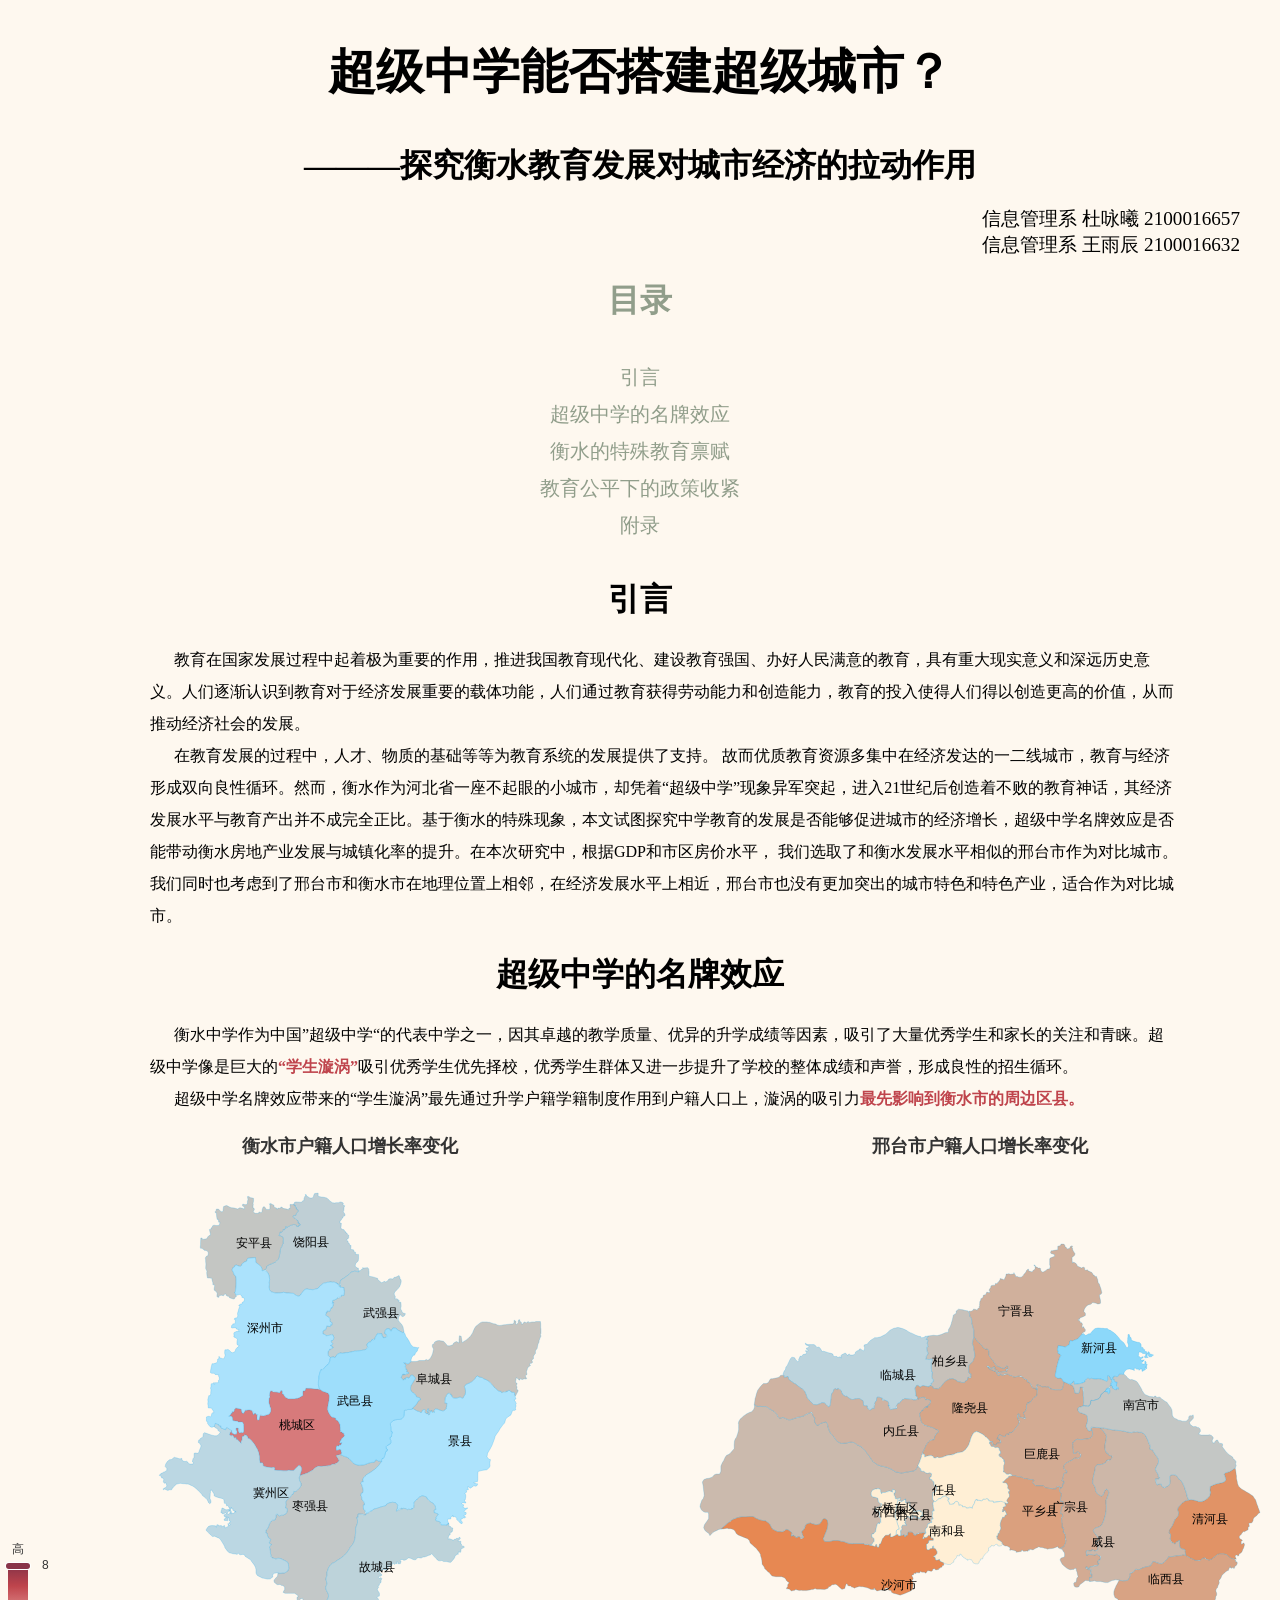
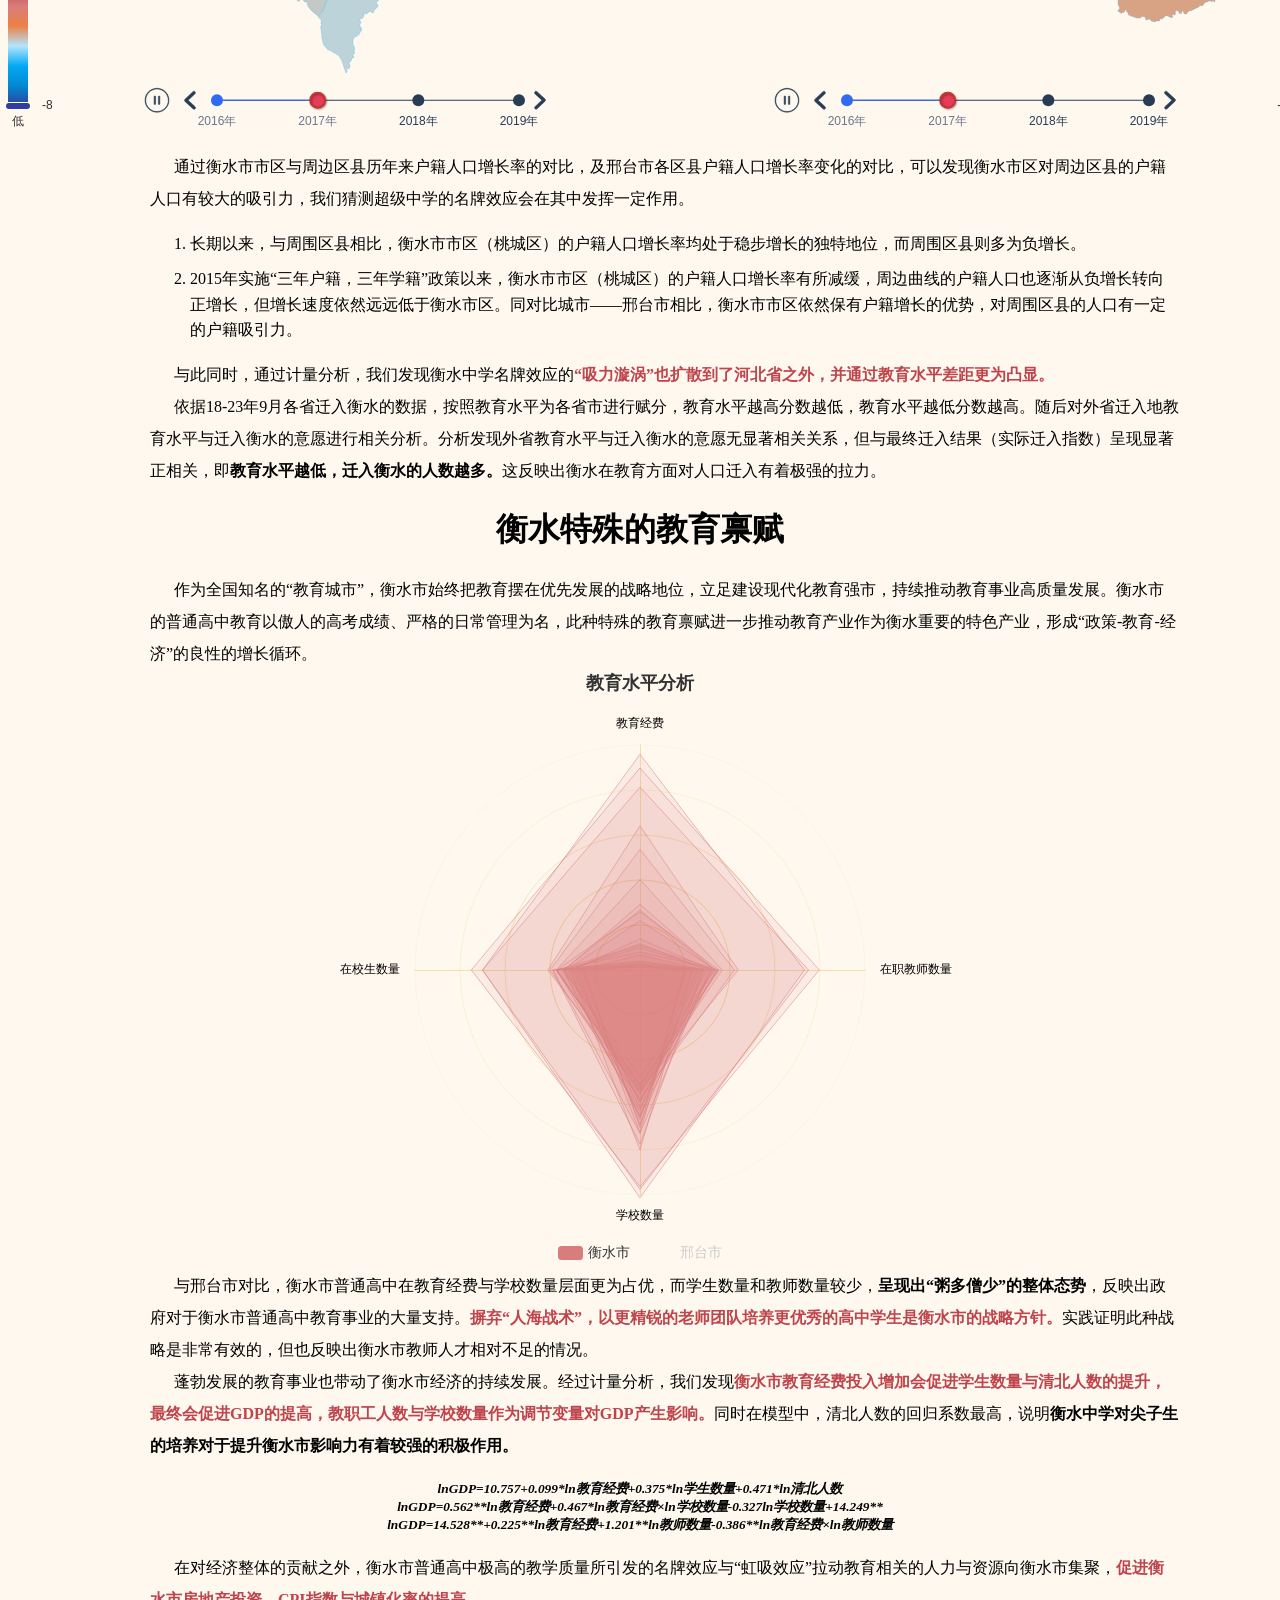
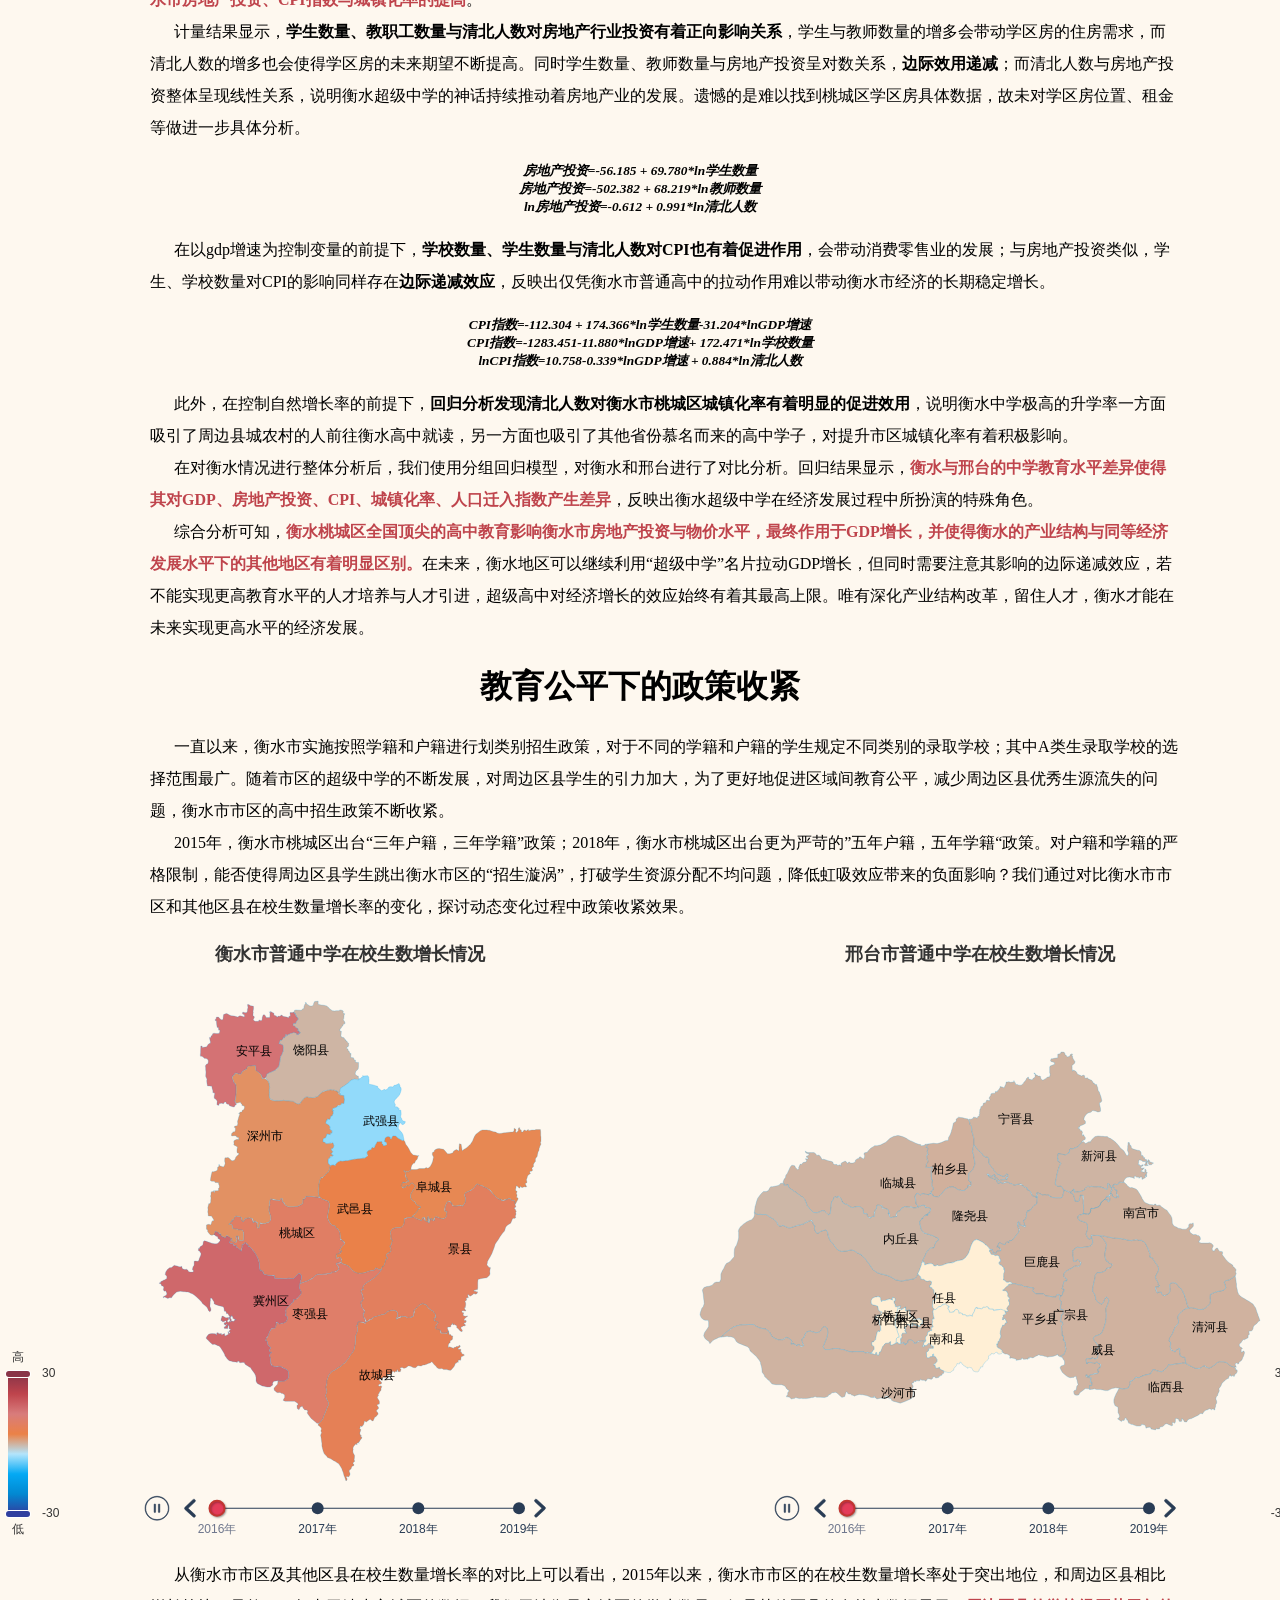
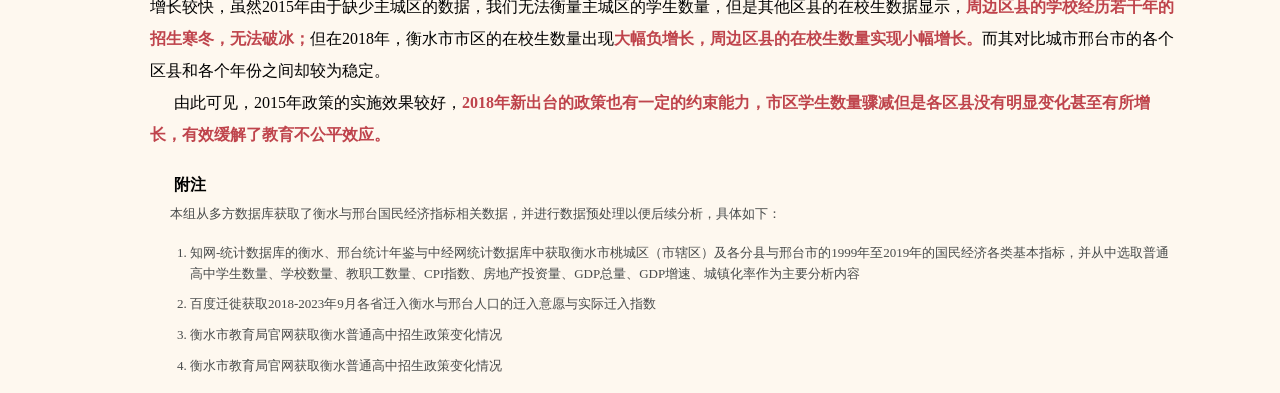
<file: index.html>
<!DOCTYPE html>
<html lang="ch">
<head>
    <meta charset="UTF-8">
    <meta name="viewport" content="width=device-width, initial-scale=1.0">
    <meta http-equiv="X-UA-Compatible" content="ie=edge">
    <title>《城市经济学》课程报告</title>
    <link rel="stylesheet" href="BLOG.css"> <!-- 引入外部CSS文件 -->
    <script src="js/echarts.min.js"></script>   
    <script src="js/vintage.js"></script>   <!-- 引入echarts.js -->
    <script src="js/purple-passion.js"></script>   <!-- 引入echarts.js -->
    <!-- <script type="text/javascript" src="https://cdn.jsdelivr.net/npm/echarts/map/js/world.js"></script>     -->
    <script type="text/javascript" src="js/衡水.js"></script>
    <script type="text/javascript" src="js/邢台.js"></script>

</head>
 
<body>
    <div id="title_name">超级中学能否搭建超级城市？</div>
    <div id="title_name2">———探究衡水教育发展对城市经济的拉动作用</div>
    <br>
    <div id="subtitle">信息管理系 杜咏曦 2100016657</div>
    <div id="subtitle">信息管理系 王雨辰 2100016632</div>
    <h1 style="text-align: center;color:#919e8b;font-family: 楷体;">目录</h1>
    <div class="table">
    <nav style="text-align: center;">
        <ul>
          <li><a href="#section1" >引言</a></li>
          <li><a href="#section2">超级中学的名牌效应</a></li>
          <li><a href="#section3">衡水的特殊教育禀赋</a></li>
          <li><a href="#section4">教育公平下的政策收紧</a></li>
          <li><a href="#section5">附录</a></li>
        </ul>
      </nav>
    </div>
    <h1 style="text-align: center;" id="section1">引言</h1>
    <div class="front_text">
        教育在国家发展过程中起着极为重要的作用，推进我国教育现代化、建设教育强国、办好人民满意的教育，具有重大现实意义和深远历史意义。人们逐渐认识到教育对于经济发展重要的载体功能，人们通过教育获得劳动能力和创造能力，教育的投入使得人们得以创造更高的价值，从而推动经济社会的发展。
    </div>
    <div class="front_text">
        在教育发展的过程中，人才、物质的基础等等为教育系统的发展提供了支持。 故而优质教育资源多集中在经济发达的一二线城市，教育与经济形成双向良性循环。然而，衡水作为河北省一座不起眼的小城市，却凭着“超级中学”现象异军突起，进入21世纪后创造着不败的教育神话，其经济发展水平与教育产出并不成完全正比。基于衡水的特殊现象，本文试图探究中学教育的发展是否能够促进城市的经济增长，超级中学名牌效应是否能带动衡水房地产业发展与城镇化率的提升。在本次研究中，根据GDP和市区房价水平，	我们选取了和衡水发展水平相似的邢台市作为对比城市。我们同时也考虑到了邢台市和衡水市在地理位置上相邻，在经济发展水平上相近，邢台市也没有更加突出的城市特色和特色产业，适合作为对比城市。
    </div>

    <!-- 第二部分：名牌效应 -->
    <h1 id="section2">超级中学的名牌效应</h1>
    <div class="front_text">
        衡水中学作为中国”超级中学“的代表中学之一，因其卓越的教学质量、优异的升学成绩等因素，吸引了大量优秀学生和家长的关注和青睐。超级中学像是巨大的<span class="highlight">“学生漩涡”</span>吸引优秀学生优先择校，优秀学生群体又进一步提升了学校的整体成绩和声誉，形成良性的招生循环。
    </div>
    <div class="front_text">
        超级中学名牌效应带来的“学生漩涡”最先通过升学户籍学籍制度作用到户籍人口上，漩涡的吸引力<span class="highlight">最先影响到衡水市的周边区县。</span>
    </div>
    <br>
    <div class="container">
        <div class='fig_son' id="衡水户籍人口增长率变化" style='width: 700px; height: 600px'></div>
        <div class='fig_son' id="邢台户籍人口增长率变化" style='width: 700px; height: 600px'></div>
    </div>
    <br>
    <div class="front_text">
        通过衡水市市区与周边区县历年来户籍人口增长率的对比，及邢台市各区县户籍人口增长率变化的对比，可以发现衡水市区对周边区县的户籍人口有较大的吸引力，我们猜测超级中学的名牌效应会在其中发挥一定作用。
    </div>
    <div class="content">
        <ol>
            <li>长期以来，与周围区县相比，衡水市市区（桃城区）的户籍人口增长率均处于稳步增长的独特地位，而周围区县则多为负增长。</li>
            <li>2015年实施“三年户籍，三年学籍”政策以来，衡水市市区（桃城区）的户籍人口增长率有所减缓，周边曲线的户籍人口也逐渐从负增长转向正增长，但增长速度依然远远低于衡水市区。同对比城市——邢台市相比，衡水市市区依然保有户籍增长的优势，对周围区县的人口有一定的户籍吸引力。</li>
        </ol>
    </div>
    <div class="front_text">
        与此同时，通过计量分析，我们发现衡水中学名牌效应的<span class="highlight">“吸力漩涡”也扩散到了河北省之外，并通过教育水平差距更为凸显。</span>
    </div>
    <div class="front_text">
        依据18-23年9月各省迁入衡水的数据，按照教育水平为各省市进行赋分，教育水平越高分数越低，教育水平越低分数越高。随后对外省迁入地教育水平与迁入衡水的意愿进行相关分析。分析发现外省教育水平与迁入衡水的意愿无显著相关关系，但与最终迁入结果（实际迁入指数）呈现显著正相关，即<span style='font-weight: bold;'>教育水平越低，迁入衡水的人数越多。</span>这反映出衡水在教育方面对人口迁入有着极强的拉力。
    </div>

    <!-- 第三部分：教育禀赋 -->
    <h1 id="section3">衡水特殊的教育禀赋</h1>
    <div class="front_text">
        作为全国知名的“教育城市”，衡水市始终把教育摆在优先发展的战略地位，立足建设现代化教育强市，持续推动教育事业高质量发展。衡水市的普通高中教育以傲人的高考成绩、严格的日常管理为名，此种特殊的教育禀赋进一步推动教育产业作为衡水重要的特色产业，形成“政策-教育-经济”的良性的增长循环。
    </div>
    <div class='fig' id='教育水平分析' style='width: 1100px; height: 600px'></div>
    <div class="front_text">
        与邢台市对比，衡水市普通高中在教育经费与学校数量层面更为占优，而学生数量和教师数量较少，<span style='font-weight: bold;'>呈现出“粥多僧少”的整体态势</span>，反映出政府对于衡水市普通高中教育事业的大量支持。<span class="highlight">摒弃“人海战术”，以更精锐的老师团队培养更优秀的高中学生是衡水市的战略方针。</span>实践证明此种战略是非常有效的，但也反映出衡水市教师人才相对不足的情况。
    </div>
    <div class="front_text">
        蓬勃发展的教育事业也带动了衡水市经济的持续发展。经过计量分析，我们发现<span class="highlight">衡水市教育经费投入增加会促进学生数量与清北人数的提升，最终会促进GDP的提高，教职工人数与学校数量作为调节变量对GDP产生影响。</span>同时在模型中，清北人数的回归系数最高，说明<span style='font-weight: bold;'>衡水中学对尖子生的培养对于提升衡水市影响力有着较强的积极作用。</span>
    </div>
    <br>
    <div class="gongshi">
        lnGDP=10.757+0.099*ln教育经费+0.375*ln学生数量+0.471*ln清北人数
    </div>
    <div class="gongshi">lnGDP=0.562**ln教育经费+0.467*ln教育经费×ln学校数量-0.327ln学校数量+14.249**</div>
    <div class="gongshi">lnGDP=14.528**+0.225**ln教育经费+1.201**ln教师数量-0.386**ln教育经费×ln教师数量</div>
    <br>
    <div class="front_text">在对经济整体的贡献之外，衡水市普通高中极高的教学质量所引发的名牌效应与“虹吸效应”拉动教育相关的人力与资源向衡水市集聚，<span class="highlight">促进衡水市房地产投资、CPI指数与城镇化率的提高</span>。</div>
    <div class="front_text">计量结果显示，<span style='font-weight: bold;'>学生数量、教职工数量与清北人数对房地产行业投资有着正向影响关系</span>，学生与教师数量的增多会带动学区房的住房需求，而清北人数的增多也会使得学区房的未来期望不断提高。同时学生数量、教师数量与房地产投资呈对数关系，<span style='font-weight: bold;'>边际效用递减</span>；而清北人数与房地产投资整体呈现线性关系，说明衡水超级中学的神话持续推动着房地产业的发展。遗憾的是难以找到桃城区学区房具体数据，故未对学区房位置、租金等做进一步具体分析。</div>
    <br>
    <div class="gongshi">房地产投资=-56.185 + 69.780*ln学生数量</div>
    <div class="gongshi">房地产投资=-502.382 + 68.219*ln教师数量</div>
    <div class="gongshi">ln房地产投资=-0.612 + 0.991*ln清北人数</div>
    <br>
    <div class="front_text">在以gdp增速为控制变量的前提下，<span style='font-weight: bold;'>学校数量、学生数量与清北人数对CPI也有着促进作用</span>，会带动消费零售业的发展；与房地产投资类似，学生、学校数量对CPI的影响同样存在<span style='font-weight: bold;'>边际递减效应</span>，反映出仅凭衡水市普通高中的拉动作用难以带动衡水市经济的长期稳定增长。</div>
    <br>
    <div class="gongshi">CPI指数=-112.304 + 174.366*ln学生数量-31.204*lnGDP增速</div>
    <div class="gongshi">CPI指数=-1283.451-11.880*lnGDP增速+ 172.471*ln学校数量</div>
    <div class="gongshi">lnCPI指数=10.758-0.339*lnGDP增速 + 0.884*ln清北人数</div>
    <br>
    <div class="front_text">此外，在控制自然增长率的前提下，<span style='font-weight: bold;'>回归分析发现清北人数对衡水市桃城区城镇化率有着明显的促进效用</span>，说明衡水中学极高的升学率一方面吸引了周边县城农村的人前往衡水高中就读，另一方面也吸引了其他省份慕名而来的高中学子，对提升市区城镇化率有着积极影响。</div>
    <div class="front_text">在对衡水情况进行整体分析后，我们使用分组回归模型，对衡水和邢台进行了对比分析。回归结果显示，<span class="highlight">衡水与邢台的中学教育水平差异使得其对GDP、房地产投资、CPI、城镇化率、人口迁入指数产生差异</span>，反映出衡水超级中学在经济发展过程中所扮演的特殊角色。</div>
    <div class="front_text">综合分析可知，<span class="highlight">衡水桃城区全国顶尖的高中教育影响衡水市房地产投资与物价水平，最终作用于GDP增长，并使得衡水的产业结构与同等经济发展水平下的其他地区有着明显区别。</span>在未来，衡水地区可以继续利用“超级中学”名片拉动GDP增长，但同时需要注意其影响的边际递减效应，若不能实现更高教育水平的人才培养与人才引进，超级高中对经济增长的效应始终有着其最高上限。唯有深化产业结构改革，留住人才，衡水才能在未来实现更高水平的经济发展。</div>

    <!-- 第四部分：教育公平下的政策收紧 -->
    <h1 id="section4">教育公平下的政策收紧</h1>
    <div class="front_text">一直以来，衡水市实施按照学籍和户籍进行划类别招生政策，对于不同的学籍和户籍的学生规定不同类别的录取学校；其中A类生录取学校的选择范围最广。随着市区的超级中学的不断发展，对周边区县学生的引力加大，为了更好地促进区域间教育公平，减少周边区县优秀生源流失的问题，衡水市市区的高中招生政策不断收紧。</div>
    <div class="front_text">2015年，衡水市桃城区出台“三年户籍，三年学籍”政策；2018年，衡水市桃城区出台更为严苛的”五年户籍，五年学籍“政策。对户籍和学籍的严格限制，能否使得周边区县学生跳出衡水市区的“招生漩涡”，打破学生资源分配不均问题，降低虹吸效应带来的负面影响？我们通过对比衡水市市区和其他区县在校生数量增长率的变化，探讨动态变化过程中政策收紧效果。</div>
    <br>
    <div class="container">
        <div class='fig_son' id="衡水在校生增长变化" style='width: 700px; height: 600px'></div>
        <div class='fig_son' id="邢台在校生增长变化" style='width: 700px; height: 600px'></div>
    </div>
    <br>
    <div class="front_text">从衡水市市区及其他区县在校生数量增长率的对比上可以看出，2015年以来，衡水市市区的在校生数量增长率处于突出地位，和周边区县相比增长较快，虽然2015年由于缺少主城区的数据，我们无法衡量主城区的学生数量，但是其他区县的在校生数据显示，<span class="highlight">周边区县的学校经历若干年的招生寒冬，无法破冰；</span>但在2018年，衡水市市区的在校生数量出现<span class="highlight">大幅负增长，周边区县的在校生数量实现小幅增长。</span>而其对比城市邢台市的各个区县和各个年份之间却较为稳定。</div>
    <div class="front_text">由此可见，2015年政策的实施效果较好，<span class="highlight">2018年新出台的政策也有一定的约束能力，市区学生数量骤减但是各区县没有明显变化甚至有所增长，有效缓解了教育不公平效应。</span></div>
    <br>
    
    <!-- 第五部分：附注 -->
    <div class="front_text" id="section5" style="font-weight: bold; ">附注</div>
    <div class="front_text" style="color:#484B4B;font-family: 楷体;font-size: 13px;">
        本组从多方数据库获取了衡水与邢台国民经济指标相关数据，并进行数据预处理以便后续分析，具体如下：
    </div>
    <div class="content" style="color:#484B4B;font-family: 楷体;">
        <ol>
            <li style="font-size: 13px;">知网-统计数据库的衡水、邢台统计年鉴与中经网统计数据库中获取衡水市桃城区（市辖区）及各分县与邢台市的1999年至2019年的国民经济各类基本指标，并从中选取普通高中学生数量、学校数量、教职工数量、CPI指数、房地产投资量、GDP总量、GDP增速、城镇化率作为主要分析内容</li>
            <li style="font-size: 13px;">百度迁徙获取2018-2023年9月各省迁入衡水与邢台人口的迁入意愿与实际迁入指数</li>
            <li style="font-size: 13px;">衡水市教育局官网获取衡水普通高中招生政策变化情况</li>
            <li style="font-size: 13px;">衡水市教育局官网获取衡水普通高中招生政策变化情况</li>
        </ol>
    </div>
    <script>
        var myChart1 = echarts.init(document.getElementById('衡水户籍人口增长率变化'),'vintage');
        option1 = {
            baseOption: {
                timeline: {
                    //loop: false,        
                    axisType: 'category',
                    show: true,
                    autoPlay: true,
                    playInterval: 1500,
                    data: ['2016年', '2017年',  '2018年', '2019年']
                },
                title: {
                    text: '衡水市户籍人口增长率变化',
                    // subtext: '2016年',
                    x: 'center'
                },
                grid: { containLabel: true },
                dataRange: {
                    min: -8,
                    max: 8,
                    x: 'left',
                    y: 'bottom',
                    text: ['高', '低'], // 文本，默认为数值文本
                    calculable: true,
                    // color: ['#C40C0C','#C92416','#CB3D20','#CD552A','#CF6D34','#e6b600','#6F79C1','#6F79C1','#546EBB','#546EBB','#3963B5','#1E69B0','#005eaa']
                    // color: ['#C40C0C','#C92416','#CB3D20','#CD552A','#CF6D34','#e6b600','#A590CC','#8A84C6','#6F79C1','#546EBB','#3963B5','#1E69B0','#005eaa'],
                    // color: [ ,,,,',,],
                    color: [ '#893448','#bf444c','#d87c7c','#eb8146','#B3E5FC','#03A9F4','#0288D1','#303F9F']

                },
                toolbox: {
                    show: true,
                    orient: 'vertical',
                    x: 'right',
                    y: 'center',
                    feature: {
                        mark: { show: true },
                        dataView: { show: true, readOnly: false },
                        restore: { show: true },
                        saveAsImage: { show: true }
                    }
                },
                roamController: {
                    show: true,
                    x: 'right',
                    mapTypeControl: {
                        'yueyang': true
                    }
                },
                series: [
                    {
                    name: '地市名称',
                    type: 'map',
                    mapType: '衡水', /* // 自定义扩展图表类型 */
                    roam: false,
                    label: {
                        normal: {
                            show: true,
                        },
                        emphasis: {
                            show: true,
                        }
                    },
                    itemStyle: {
                        normal: {
                            borderWidth: 0.2, /* //区域边框宽度 */
                            borderColor: '#009fe8', /* //区域边框颜色 */
                            areaColor: "#ffefd5"
                        },
                        emphasis: {
                            areaColor: '#FFFFFF',
                        }
                    },
                    showLegendSymbol: true,
                    },
                ],
                tooltip: {
                    trigger: 'item'
                }
            },
                options:[
                //第一组    
                {
                    series: [{
                        title: {
                    subtext: '2016年',
                    x: 'center'
                },
                data: [
    { "name": "桃城区", "value": 7.46 },
    { "name": "冀州区", "value": -5.48 },
    { "name": "枣强县", "value": -0.36 },
    { "name": "武邑县", "value": 0.20 },
    { "name": "武强县", "value": -0.52 },
    { "name": "饶阳县", "value": 0.36 },
    { "name": "安平县", "value": 0.39 },
    { "name": "故城县", "value": 0.22 },
    { "name": "景县", "value": 0.25 },
    { "name": "阜城县", "value": 0.23 },
    { "name": "深州市", "value": 0.15 }
]


,
            }]

            },
            //第2组    
            {
                    series: [{
                        title: {
                    subtext: '2017年',
                    x: 'center'
                },
                data:[
    { "name": "桃城区", "value": 3.49 },
    { "name": "冀州区", "value": -0.83 },
    { "name": "枣强县", "value": -0.49 },
    { "name": "武邑县", "value": -1.42 },
    { "name": "武强县", "value": -0.63 },
    { "name": "饶阳县", "value": -0.65 },
    { "name": "安平县", "value": -0.43 },
    { "name": "故城县", "value": -0.72 },
    { "name": "景县", "value": -1.22 },
    { "name": "阜城县", "value": -0.38 },
    { "name": "深州市", "value": -1.25 }
]


            ,
            }]

            },//第3组    
                {
                    series: [{
                        title: {
                    subtext: '2018年',
                    x: 'center'
                },
                data: [
    { "name": "桃城区", "value": 4.15 },
    { "name": "冀州区", "value": -0.04 },
    { "name": "枣强县", "value": -0.07 },
    { "name": "武邑县", "value": -0.16 },
    { "name": "武强县", "value": -0.32 },
    { "name": "饶阳县", "value": -0.10 },
    { "name": "安平县", "value": 0.22 },
    { "name": "故城县", "value": -0.23 },
    { "name": "景县", "value": -0.20 },
    { "name": "阜城县", "value": -0.31 },
    { "name": "深州市", "value": -0.29 }
]


,
            }]

            },//第4组    
                {
                    series: [{
                        title: {
                    subtext: '2019年',
                    x: 'center'
                },
                data: [
    { "name": "桃城区", "value": 4.58 },
    { "name": "冀州区", "value": 0.14 },
    { "name": "枣强县", "value": -0.08 },
    { "name": "武邑县", "value": -0.31 },
    { "name": "武强县", "value": -0.50 },
    { "name": "饶阳县", "value": -0.50 },
    { "name": "安平县", "value": 0.09 },
    { "name": "故城县", "value": 0.03 },
    { "name": "景县", "value": -0.23 },
    { "name": "阜城县", "value": -0.12 },
    { "name": "深州市", "value": -0.46 }
]


,
            }]

            }
            ]
            },
        
        myChart1.setOption(option1);
        
        var myChart2 = echarts.init(document.getElementById('邢台户籍人口增长率变化'),'vintage');
        option2 = {
            baseOption: {
                timeline: {
                    //loop: false,        
                    axisType: 'category',
                    show: true,
                    autoPlay: true,
                    playInterval: 1500,
                    data: ['2016年', '2017年',  '2018年', '2019年']
                },
                title: {
                    text: '邢台市户籍人口增长率变化',
                    // subtext: '2016年',
                    x: 'center'
                },
                grid: { containLabel: true },
                dataRange: {
                    min: -8,
                    max: 8,
                    x: 'right',
                    y: 'bottom',
                    text: ['高', '低'], // 文本，默认为数值文本
                    calculable: true,
                    color: [ '#893448','#bf444c','#d87c7c','#eb8146','#B3E5FC','#03A9F4','#0288D1','#303F9F']

                    // color: ['#C40C0C','#C92416','#CB3D20','#CD552A','#CF6D34','#e6b600','#A590CC','#8A84C6','#6F79C1','#546EBB','#3963B5','#1E69B0','#005eaa']
                    // color: ['#C40C0C','#C92416','#CB3D20','#CD552A','#CF6D34','#e6b600','#6F79C1','#546EBB','#3963B5','#1E69B0','#005eaa']
                },
                toolbox: {
                    show: true,
                    orient: 'vertical',
                    x: 'right',
                    y: 'center',
                    feature: {
                        mark: { show: true },
                        dataView: { show: true, readOnly: false },
                        restore: { show: true },
                        saveAsImage: { show: true }
                    }
                },
                roamController: {
                    show: true,
                    x: 'right',
                    mapTypeControl: {
                        'yueyang': true
                    }
                },
                series: [
                    {
                    name: '地市名称',
                    type: 'map',
                    mapType: '邢台', /* // 自定义扩展图表类型 */
                    roam: false,
                    label: {
                        normal: {
                            show: true,
                        },
                        emphasis: {
                            show: true,
                        }
                    },
                    itemStyle: {
                        normal: {
                            borderWidth: 0.2, /* //区域边框宽度 */
                            borderColor: '#009fe8', /* //区域边框颜色 */
                            areaColor: "#ffefd5"
                        },
                        emphasis: {
                            areaColor: '#FFFFFF',
                        }
                    },
                    showLegendSymbol: true,
                    },
                ],
                tooltip: {
                    trigger: 'item'
                }
            },
                options:[
                //第一组    
                {
                    series: [{
                        title: {
                    text: '户籍人口增长率变化',
                    subtext: '2016年',
                    x: 'center'
                },
                data: [
    { "name": "沙河市", "value": 0.69 },
    { "name": "南宫市", "value": 0.84 },
    { "name": "临西县", "value": -0.38 },
    { "name": "清河县", "value": 1.90 },
    { "name": "巨鹿县", "value": 1.36 },
    { "name": "宁晋县", "value": 1.14 },
    { "name": "隆尧县", "value": 1.20 },
    { "name": "柏乡县", "value": 0.62 },
    { "name": "内丘县", "value": 0.91 },
    { "name": "临城县", "value": 0.68 },
    { "name": "邢台县", "value": 1.00 },
    { "name": "南和区", "value": 1.33 },
    { "name": "任泽区", "value": 1.31 },
    { "name": "信都区", "value": 1.26 },
    { "name": "襄都区", "value": 0.81 },
    { "name": "新河县", "value": 0.63 },
    { "name": "广宗县", "value": 1.28 },
    { "name": "平乡县", "value": 1.30 },
    { "name": "威县", "value": 0.96 }
]



,
            }]

            },
            //第2组    
            {
                    series: [{
                        title: {
                    text: '户籍人口增长率变化',
                    subtext: '2017年',
                    x: 'center'
                },
                data:[
    { "name": "沙河市", "value": 0.99 },
    { "name": "南宫市", "value": -0.45 },
    { "name": "临西县", "value": 0.37 },
    { "name": "清河县", "value": 0.74 },
    { "name": "巨鹿县", "value": 0.18 },
    { "name": "宁晋县", "value": 0.06 },
    { "name": "隆尧县", "value": 0.30 },
    { "name": "柏乡县", "value": -0.32 },
    { "name": "内丘县", "value": -0.01 },
    { "name": "临城县", "value": -0.75 },
    { "name": "邢台县", "value": -0.15 },
    { "name": "南和区", "value": 1.00 },
    { "name": "任泽区", "value": 0.45 },
    { "name": "信都区", "value": 0.54 },
    { "name": "襄都区", "value": 0.38 },
    { "name": "新河县", "value": -1.65 },
    { "name": "广宗县", "value": 0.18 },
    { "name": "平乡县", "value": 0.44 },
    { "name": "威县", "value": -0.09 }
]



            ,
            }]

            },//第3组    
                {
                    series: [{
                        title: {
                    text: '户籍人口增长率变化',
                    subtext: '2018年',
                    x: 'center'
                },
                data: [
    { "name": "沙河市", "value": 1.07 },
    { "name": "南宫市", "value": 0.50 },
    { "name": "临西县", "value": 0.41 },
    { "name": "清河县", "value": 1.06 },
    { "name": "巨鹿县", "value": 0.76 },
    { "name": "宁晋县", "value": 0.78 },
    { "name": "隆尧县", "value": 1.11 },
    { "name": "柏乡县", "value": 0.49 },
    { "name": "内丘县", "value": 0.59 },
    { "name": "临城县", "value": 0.53 },
    { "name": "邢台县", "value": 1.01 },
    { "name": "南和区", "value": 1.25 },
    { "name": "任泽区", "value": 0.96 },
    { "name": "信都区", "value": 1.40 },
    { "name": "襄都区", "value": 1.04 },
    { "name": "新河县", "value": 0.33 },
    { "name": "广宗县", "value": 0.58 },
    { "name": "平乡县", "value": 1.18 },
    { "name": "威县", "value": 0.56 }
]



,
            }]

            },//第4组    
                {
                    series: [{
                        title: {
                    text: '户籍人口增长率变化',
                    subtext: '2019年',
                    x: 'center'
                },
                data: [
    { "name": "沙河市", "value": 0.69 },
    { "name": "南宫市", "value": 0.36 },
    { "name": "临西县", "value": 0.23 },
    { "name": "清河县", "value": 0.80 },
    { "name": "巨鹿县", "value": 0.63 },
    { "name": "宁晋县", "value": 0.50 },
    { "name": "隆尧县", "value": 0.72 },
    { "name": "柏乡县", "value": 0.37 },
    { "name": "内丘县", "value": 0.40 },
    { "name": "临城县", "value": 0.24 },
    { "name": "邢台县", "value": 0.47 },
    { "name": "南和区", "value": 0.80 },
    { "name": "任泽区", "value": 0.74 },
    { "name": "信都区", "value": 0.90 },
    { "name": "襄都区", "value": 1.24 },
    { "name": "新河县", "value": 0.23 },
    { "name": "广宗县", "value": 0.48 },
    { "name": "平乡县", "value": 0.80 },
    { "name": "威县", "value": 0.29 }
]



,
            }]

            }
            ]
            },
        myChart2.setOption(option2);


        var myChart4 = echarts.init(document.getElementById('教育水平分析'),'vintage');  
        // 这里你需要定义dataBJ, dataSH, dataGZ这三个变量，它们应该包含对应城市的数据  
        var dataHS = [  
                [7373, 5, 56, 2778, 1],  
                [8462, 5.55, 58, 2853, 2],  
                [9396, 5.87, 53, 3232, 3],  
                [11397, 6.23, 64, 3287, 4],  
                [12956, 6.86, 52, 3567, 5],  
                [15340, 7.39, 50, 3750, 6],  
                [19142, 7.79, 62, 3958, 7],  
                [18939, 7.73, 58, 4325, 8],  
                [33383, 5.2, 55, 3927, 9],  
                [50090, 6.79, 52, 4480, 10],  
                [58333, 6.33, 47, 4141, 11],  
                [69112, 6.06, 47, 4479, 12],  
                [109546, 6.56, 49, 4750, 13],  
                [145951, 6.73, 41, 4665, 14],  
                [132920, 6.82, 38, 4607, 15],  
                [40101, 7.45, 42, 4834, 16],  
                [54943, 7.41, 44, 4872, 17],  
                [129340, 7.4, 41, 4911, 18],  
                [201304, 7.45, 43, 5111, 19],  
                [268205, 8, 46, 5872, 20],  
                [320193, 8.19, 43, 6106, 21],  
                [479244, 14, 81, 10230, 22],  
                [406421, 14, 78, 10490, 23],  
                [449047, 15, 77, 11156, 24]  
            ];  
        var dataXT =[  
    [6882, 3, 32, 2004, 1],  
    [7515, 3.11, 31, 2191, 2],  
    [null, 3.4, 32, 2274, 3], // 假设缺失的值为 null  
    [10696, 3.72, 33, 2465, 4],  
    [11373, 4.02, 31, 2594, 5],  
    [12867, 4.01, 27, 2614, 6],  
    [15235, 4.11, 24, 2709, 7],  
    [16362, 4.06, 23, 2827, 8],  
    [21741, 4.09, 22, 2824, 9],  
    [32301, 4.2, 21, 2959, 10],  
    [42851, 4.31, 21, 3005, 11],  
    [55456, 4.23, 20, 3279, 12],  
    [78984, 4.64, 21, 3156, 13],  
    [87738, 5, 22, 3440, 14],  
    [79390, 5.42, 21, 3536, 15],  
    [37737, 5.95, 24, 4553, 16],  
    [106478, 6.41, 27, 4915, 17],  
    [170851, 10.94, 46, 8349, 18],  
    [193465, 13.49, 49, 9342, 19],  
    [209071, 15, 52, 10953, 20],  
    [255615, 15.93, 54, 11887, 21],  
    [247206, 16, 56, 12608, 22],  
    [232426, 17, 55, 13338, 23],  
    [266906, 17, 59, 12976, 24]  
]; 
        var lineStyle = {
            width: 1,
            opacity: 0.5
            };
        // 你提供的配置对象  
        var option4 = {
                // backgroundColor: '#161627',
                title: {
                    text: '教育水平分析',
                    left: 'center',
                },
                legend: {
                    bottom: 5,
                    data: ['衡水市', '邢台市'],
                    itemGap: 20,
                    textStyle: {
                    fontSize: 14
                    },
                    selectedMode: 'single'
                },
                radar: {
                    indicator: [
                    { name: '教育经费', max: 500000 },
                    { name: '在校生数量', max: 20 },
                    { name: '学校数量', max: 80 },
                    { name: '在职教师数量', max: 14000 },
                    ],
                    shape: 'circle',
                    splitNumber: 5,
                    axisName: {
                    color: '"#b093a2"'
                    },
                    splitLine: {
                    lineStyle: {
                        color: [
                        'rgba(238, 197, 102, 0.1)',
                        'rgba(238, 197, 102, 0.2)',
                        'rgba(238, 197, 102, 0.4)',
                        'rgba(238, 197, 102, 0.6)',
                        'rgba(238, 197, 102, 0.8)',
                        'rgba(238, 197, 102, 1)'
                        ].reverse()
                    }
                    },
                    splitArea: {
                    show: false
                    },
                    axisLine: {
                    lineStyle: {
                        color: 'rgba(238, 197, 102, 0.5)'
                    }
                    }
                },
                series: [
                    {
                    name: '衡水市',
                    type: 'radar',
                    lineStyle: lineStyle,
                    data: dataHS,
                    symbol: 'none',
                    itemStyle: {
                        color: '#d87c7c'
                    },
                    areaStyle: {
                        opacity: 0.1
                    }
                    },
                    {
                    name: '邢台市',
                    type: 'radar',
                    lineStyle: lineStyle,
                    data: dataXT,
                    symbol: 'none',
                    itemStyle: {
                        color: '#919e8b'
                    },
                    areaStyle: {
                        opacity: 0.05
                    }
                    }
                ]};

        // 使用刚指定的配置项和数据显示图表。  
        myChart4.setOption(option4);  
        var myChart5 = echarts.init(document.getElementById('衡水在校生增长变化'),'vintage');

        option5 = {
            baseOption: {
                timeline: {
                    //loop: false,        
                    axisType: 'category',
                    show: true,
                    autoPlay: true,
                    playInterval: 3000,
                    data: ['2016年', '2017年',  '2018年', '2019年']
                },
                title: {
                    text: '衡水市普通中学在校生数增长情况',
                    // subtext: '2016年',
                    x: 'center'
                },
                grid: { containLabel: true },
                dataRange: {
                    min: -30,
                    max: 30,
                    x: 'left',
                    y: 'bottom',
                    text: ['高', '低'], // 文本，默认为数值文本
                    calculable: true,
                    color: [ '#893448','#bf444c','#d87c7c','#eb8146','#B3E5FC','#03A9F4','#0288D1','#303F9F']

                    // color: ['#C40C0C','#C92416','#CB3D20','#CD552A','#CF6D34','#e6b600','#6F79C1','#546EBB','#3963B5','#1E69B0','#005eaa']
                },
                toolbox: {
                    show: true,
                    orient: 'vertical',
                    x: 'right',
                    y: 'center',
                    feature: {
                        mark: { show: true },
                        dataView: { show: true, readOnly: false },
                        restore: { show: true },
                        saveAsImage: { show: true }
                    }
                },
                roamController: {
                    show: true,
                    x: 'right',
                    mapTypeControl: {
                        'yueyang': true
                    }
                },
                series: [
                    {
                    name: '地市名称',
                    type: 'map',
                    mapType: '衡水', /* // 自定义扩展图表类型 */
                    roam: false,
                    label: {
                        normal: {
                            show: true,
                        },
                        emphasis: {
                            show: true,
                        }
                    },
                    itemStyle: {
                        normal: {
                            borderWidth: 0.2, /* //区域边框宽度 */
                            borderColor: '#009fe8', /* //区域边框颜色 */
                            areaColor: "#ffefd5"
                        },
                        emphasis: {
                            areaColor: '#FFFFFF',
                        }
                    },
                    showLegendSymbol: true,
                    },
                ],
                tooltip: {
                    trigger: 'item'
                }
            },
                options:[
                //第一组    
                {
                    series: [{
                        title: {
                    text: '普通中学在校生数增长情况',
                    subtext: '2016年',
                    x: 'center'
                },
                data: [
                    { name: '桃城区', value: 9.10 },
                    { name: '冀州区', value: 15.89 },
                    { name: '枣强县', value: 9.90 },
                    { name: '武邑县', value: 4.79 },
                    { name: '武强县', value: -5.91 },
                    { name: '饶阳县', value: -0.14 },
                    { name: '安平县', value: 14.33 },
                    { name: '故城县', value: 6.81 },
                    { name: '景县', value: 8.17 },
                    { name: '阜城县', value: 3.66 },
                    { name: '深州市', value: 2.90 },
                ]
        ,
            }]

            },
            //第2组    
            {
                    series: [{
                        title: {
                    text: '普通中学在校生数增长情况',
                    subtext: '2017年',
                    x: 'center'
                },
                data:[
                { "name": "桃城区", "value": 21.98 },
                { "name": "冀州区", "value": 20.52 },
                { "name": "枣强县", "value": 10.18 },
                { "name": "武邑县", "value": 12.35 },
                { "name": "武强县", "value": -2.59 },
                { "name": "饶阳县", "value": 3.77 },
                { "name": "安平县", "value": -0.13 },
                { "name": "故城县", "value": 6.13 },
                { "name": "景县", "value": 9.42 },
                { "name": "阜城县", "value": 8.03 },
                { "name": "深州市", "value": 5.98 }
            ]
            ,
            }]

            },//第3组    
                {
                    series: [{
                        title: {
                    text: '普通中学在校生数增长情况',
                    subtext: '2018年',
                    x: 'center'
                },
                data: [
        { "name": "桃城区", "value": -30.74 },
        { "name": "冀州区", "value": 2.87 },
        { "name": "枣强县", "value": 4.32 },
        { "name": "武邑县", "value": 14.03 },
        { "name": "武强县", "value": 1.15 },
        { "name": "饶阳县", "value": 6.87 },
        { "name": "安平县", "value": 19.24 },
        { "name": "故城县", "value": 8.92 },
        { "name": "景县", "value": 1.91 },
        { "name": "阜城县", "value": 11.34 },
        { "name": "深州市", "value": 6.17 }
        ]
        ,
            }]

            },//第4组    
                {
                    series: [{
                        title: {
                    text: '普通中学在校生数增长情况',
                    subtext: '2019年',
                    x: 'center'
                },
                data: [
                { "name": "桃城区", "value": 3.64 },
                { "name": "冀州区", "value": -10.46 },
                { "name": "枣强县", "value": 5.64 },
                { "name": "武邑县", "value": 13.83 },
                { "name": "武强县", "value": 2.32 },
                { "name": "饶阳县", "value": 8.27 },
                { "name": "安平县", "value": 32.11 },
                { "name": "故城县", "value": 7.25 },
                { "name": "景县", "value": 11.99 },
                { "name": "阜城县", "value": 3.05 },
                { "name": "深州市", "value": 4.84 }
            ]
        ,
            }]

            }
            ]
            },
                
        myChart5.setOption(option5);

        var myChart6 = echarts.init(document.getElementById('邢台在校生增长变化'),'vintage');

        option6 = {
            baseOption: {
                timeline: {
                    //loop: false,        
                    axisType: 'category',
                    show: true,
                    autoPlay: true,
                    playInterval: 3000,
                    data: ['2016年', '2017年',  '2018年', '2019年']
                },
                title: {
                    text: '邢台市普通中学在校生数增长情况',
                    // subtext: '2016年',
                    x: 'center'
                },
                grid: { containLabel: true },
                dataRange: {
                    min: -30,
                    max: 30,
                    x: 'right',
                    y: 'bottom',
                    text: ['高', '低'], // 文本，默认为数值文本
                    calculable: true,
                    color: [ '#893448','#bf444c','#d87c7c','#eb8146','#B3E5FC','#03A9F4','#0288D1','#303F9F']

                    // color: ['#C40C0C','#C92416','#CB3D20','#CD552A','#CF6D34','#e6b600','#6F79C1','#546EBB','#3963B5','#1E69B0','#005eaa']
                    // color: [ '#919e8b','#f6efa6','#d88273','#eb8146','#d87c7c','#bf444c','#893448']

                },
                toolbox: {
                    show: true,
                    orient: 'vertical',
                    x: 'right',
                    y: 'center',
                    feature: {
                        mark: { show: true },
                        dataView: { show: true, readOnly: false },
                        restore: { show: true },
                        saveAsImage: { show: true }
                    }
                },
                roamController: {
                    show: true,
                    x: 'right',
                    mapTypeControl: {
                        'yueyang': true
                    }
                },
                series: [
                    {
                    name: '地市名称',
                    type: 'map',
                    mapType: '邢台', /* // 自定义扩展图表类型 */
                    roam: false,
                    label: {
                        normal: {
                            show: true,
                        },
                        emphasis: {
                            show: true,
                        }
                    },
                    itemStyle: {
                        normal: {
                            borderWidth: 0.2, /* //区域边框宽度 */
                            borderColor: '#009fe8', /* //区域边框颜色 */
                            areaColor: "#ffefd5"
                        },
                        emphasis: {
                            areaColor: '#FFFFFF',
                        }
                    },
                    showLegendSymbol: true,
                    },
                ],
                tooltip: {
                    trigger: 'item'
                }
            },
                options:[
                //第一组    
                {
                    series: [{
                        title: {
                    text: '普通中学在校生数增长情况',
                    subtext: '2016年',
                    x: 'center'
                },
                data: [   
    { name: '信都区', value: -0.09 },  
    { name: '邢台县', value: 0.02 },  
    { name: '临城县', value: 0.02 },  
    { name: '内丘县', value: -0.30 },  
    { name: '柏乡县', value: 0.23 },  
    { name: '隆尧县', value: -0.12 },  
    { name: '任泽区', value: 0.06 },  
    { name: '南和区', value: 0.05 },  
    { name: '宁晋县', value: 0.04 },  
    { name: '巨鹿县', value: 0.05 },  
    { name: '新河县', value: -0.09 },  
    { name: '广宗县', value: 0.00 },  
    { name: '平乡县', value: 0.01 },  
    { name: '威县', value: 0.10 },  
    { name: '清河县', value: 0.11 },  
    { name: '临西县', value: 0.04 },  
    { name: '南宫市', value: 0.04 },  
    { name: '沙河市', value: 0.01 }  
]
,
            }]

            },
            //第2组    
            {
                    series: [{
                        title: {
                    text: '普通中学在校生数增长情况',
                    subtext: '2017年',
                    x: 'center'
                },
                data:[   
    { name: '信都区', value: 36.97 },  
    { name: '邢台县', value: 0.05 },  
    { name: '临城县', value: 0.10 },  
    { name: '内丘县', value: 0.63 },  
    { name: '柏乡县', value: 0.01 },  
    { name: '隆尧县', value: 0.23 },  
    { name: '任泽区', value: 0.06 },  
    { name: '南和区', value: 0.06 },  
    { name: '宁晋县', value: 0.04 },  
    { name: '巨鹿县', value: 0.09 },  
    { name: '新河县', value: 0.08 },  
    { name: '广宗县', value: 0.01 },  
    { name: '平乡县', value: -0.03 },  
    { name: '威县', value: 0.07 },  
    { name: '清河县', value: 0.09 },  
    { name: '临西县', value: 0.02 },  
    { name: '南宫市', value: 0.17 },  
    { name: '沙河市', value: 0.02 }  
]
            ,
            }]

            },//第3组    
                {
                    series: [{
                        title: {
                    text: '普通中学在校生数增长情况',
                    subtext: '2018年',
                    x: 'center'
                },
                data: [  
    { name: '襄都区', value: 5.85 },  
    { name: '信都区', value: 0.04 },  
    { name: '邢台县', value: 0.03 },  
    { name: '临城县', value: 0.07 },  
    { name: '内丘县', value: 0.16 },  
    { name: '柏乡县', value: -0.02 },  
    { name: '隆尧县', value: 0.11 },  
    { name: '任泽区', value: -0.30 },  
    { name: '南和区', value: 0.07 },  
    { name: '宁晋县', value: 0.16 },  
    { name: '巨鹿县', value: 0.09 },  
    { name: '新河县', value: 0.06 },  
    { name: '广宗县', value: 0.00 },  
    { name: '平乡县', value: 0.01 },  
    { name: '威县', value: 0.14 },  
    { name: '清河县', value: 0.22 },  
    { name: '临西县', value: 0.33 },  
    { name: '南宫市', value: 0.12 },  
    { name: '沙河市', value: -0.02 }  
]
,
            }]

            },//第4组    
                {
                    series: [{
                        title: {
                    text: '普通中学在校生数增长情况',
                    subtext: '2019年',
                    x: 'center'
                },
                data: [
                { "name": "襄都区", "value": 19.44 },
                { name: '信都区', value: 0.01 },
                { name: '邢台县', value: 0.02 },
                { name: '临城县', value: 0.06 },
                { name: '内丘县', value: -0.09 },
                { name: '柏乡县', value: -0.02 },
                { name: '隆尧县', value: 0.07 },
                { name: '任泽区', value: 0.39 },
                { name: '南和区', value: 0.06 },
                { name: '宁晋县', value: 0.12 },
                { name: '巨鹿县', value: 0.03 },
                { name: '新河县', value: 0.06 },
                { name: '广宗县', value: 0.17 },
                { name: '平乡县', value: -0.01 },
                { name: '威县', value: 0.08 },
                { name: '清河县', value: 0.27 },
                { name: '临西县', value: 0.03 },
                { name: '南宫市', value: 0.06 },
                { name: '沙河市', value: -0.02 }
                ]
,
            }]

            }
            ]
            },
        
        myChart6.setOption(option6);

        var myChart7 = echarts.init(document.getElementById('房价变化'),'vintage');
        // 指定图表的配置项和数据
        var option7 = {
            title: {
                text: '市区房价变化',
                x: 'center',
                top:0
            },
            grid: {
                top:"20%",
                // left: '3%',
                // right: '4%',
                // bottom: '3%',
                containLabel: true
            },
            legend: {top:30},
            tooltip: {
                trigger: 'axis',
                axisPointer: {
                // Use axis to trigger tooltip
                type: 'shadow' // 'shadow' as default; can also be 'line' or 'shadow'
                }
            },
            xAxis: {
                type: 'category',
                data: [2015,2016,2017,2018,2019,2020]
            },
            yAxis: [
                // {
                //     type: 'value',
                //     name: '房价(元/平方)'
                // },
                {
                    type: 'value',
                    name: '房价（元/平方）'
                }]
            ,
            series: [
                // {
            //     name: '衡水市桃城区房价',
            //     type: 'line',
            //     stack: 'total',
            //     yAxisIndex: 0, // 使用第一个纵坐标轴
            //     data: [4787,4857,7325,8205,8267,7939]
            // },{
            //     name: '邢台市邢台县房价',
            //     type: 'line',
            //     yAxisIndex: 0, // 使用第一个纵坐标轴
            //     data: [4683,3596,6508,6853,7479,7557]
            // },
            {
                name: '衡水市房价',
                type: 'line',
                stack: 'total',
                // yAxisIndex: 1, // 使用第一个纵坐标轴
                lineStyle: {
                    width: 5 
                        // type: 'dashed' // 将折线类型设置为虚线
                    },
                // label: {
                //     show: true,     // 显示标签
                //     position: 'end', // 标签位置为折线末端
                //     formatter: '{a}', // 标签内容为折线的名称
                // },
                data: [4787,4857,7325,8205,8267,7939]
            },{
                name: '邢台市房价',
                type: 'line',
                lineStyle: {
                    width: 5 
                        // type: 'dashed' // 将折线类型设置为虚线
                    },
                // yAxisIndex: 1, // 使用第一个纵坐标轴
                data: [4683,3596,6508,6853,7479,7557]
            },{
                name: '石家庄市房价',
                type: 'line',
                lineStyle: {
                        opacity: 0.3,
                        // color:'#919e8b',
                        type: 'dashed' // 将折线类型设置为虚线
                    },
                // yAxisIndex: 1, // 使用第一个纵坐标轴
                data: [8901 	,11009 ,	18160 ,	16744 ,	15849 	,15730 ]
            },{
                name: '唐山市房价',
                type: 'line',
                lineStyle: {
                    opacity: 0.3,
                        // color:'#919e8b',
                        type: 'dashed' // 将折线类型设置为虚线
                    },
                // yAxisIndex: 1, // 使用第一个纵坐标轴
                data: [6786 ,	6962 	,8807 	,10193, 	12946 ,	14872  ]},{
                name: '秦皇岛市房价',
                type: 'line',
                lineStyle: {opacity: 0.3,
                        // color:'#919e8b',
                        type: 'dashed' // 将折线类型设置为虚线
                    },
                // yAxisIndex: 1, // 使用第一个纵坐标轴
                data: [6538 ,6564 ,7983 ,9322 ,10547 ,11381  ]
            },{
                name: '邯郸市房价',
                type: 'line',
                lineStyle: {opacity: 0.3,
                        // color:'#919e8b',
                        type: 'dashed' // 将折线类型设置为虚线
                    },
                // yAxisIndex: 1, // 使用第一个纵坐标轴
                data: [6154 ,6367 ,7715 ,9464 ,9454 ,9616  ]
            },{
                name: '保定市房价',
                type: 'line',
                lineStyle: {opacity: 0.3,
                        // color:'#919e8b',
                        type: 'dashed' // 将折线类型设置为虚线
                    },
                // yAxisIndex: 1, // 使用第一个纵坐标轴
                data: [7391 ,9365 ,14300 ,12677 ,12094 ,11306  ]
            },{
                name: '张家口市房价',
                type: 'line',
                lineStyle: {opacity: 0.3,
                        // color:'#919e8b',
                        type: 'dashed' // 将折线类型设置为虚线
                    },
                // yAxisIndex: 1, // 使用第一个纵坐标轴
                data: [5607 ,6712 ,11084 ,10660 ,9408 ,8743  ]
            },{
                name: '承德市房价',
                type: 'line',
                lineStyle: {opacity: 0.3,
                        // color:'#919e8b',
                        type: 'dashed' // 将折线类型设置为虚线
                    },
                // yAxisIndex: 1, // 使用第一个纵坐标轴
                data: [6474 ,6697 ,9482 ,10985 ,11209 ,10763  ]
            },{
                name: '沧州市房价',
                type: 'line',
                lineStyle: {opacity: 0.3,
                        // color:'#919e8b',
                        type: 'dashed' // 将折线类型设置为虚线
                    },
                // yAxisIndex: 1, // 使用第一个纵坐标轴
                data: [6045 ,6850 ,12956 ,12248 ,13665 ,13540  ]
            },{
                name: '廊坊市房价',
                type: 'line',
                lineStyle: {opacity: 0.3,
                        // color:'#919e8b',
                        type: 'dashed' // 将折线类型设置为虚线
                    },
                // yAxisIndex: 1, // 使用第一个纵坐标轴
                data: [6657 ,11081 ,19232 ,15529 ,14712 ,13660  ]
            }
        ]
        };
        // 使用刚指定的配置项和数据显示图表
        myChart7.setOption(option7);
    </script>
    
</body>
</html>
</file>
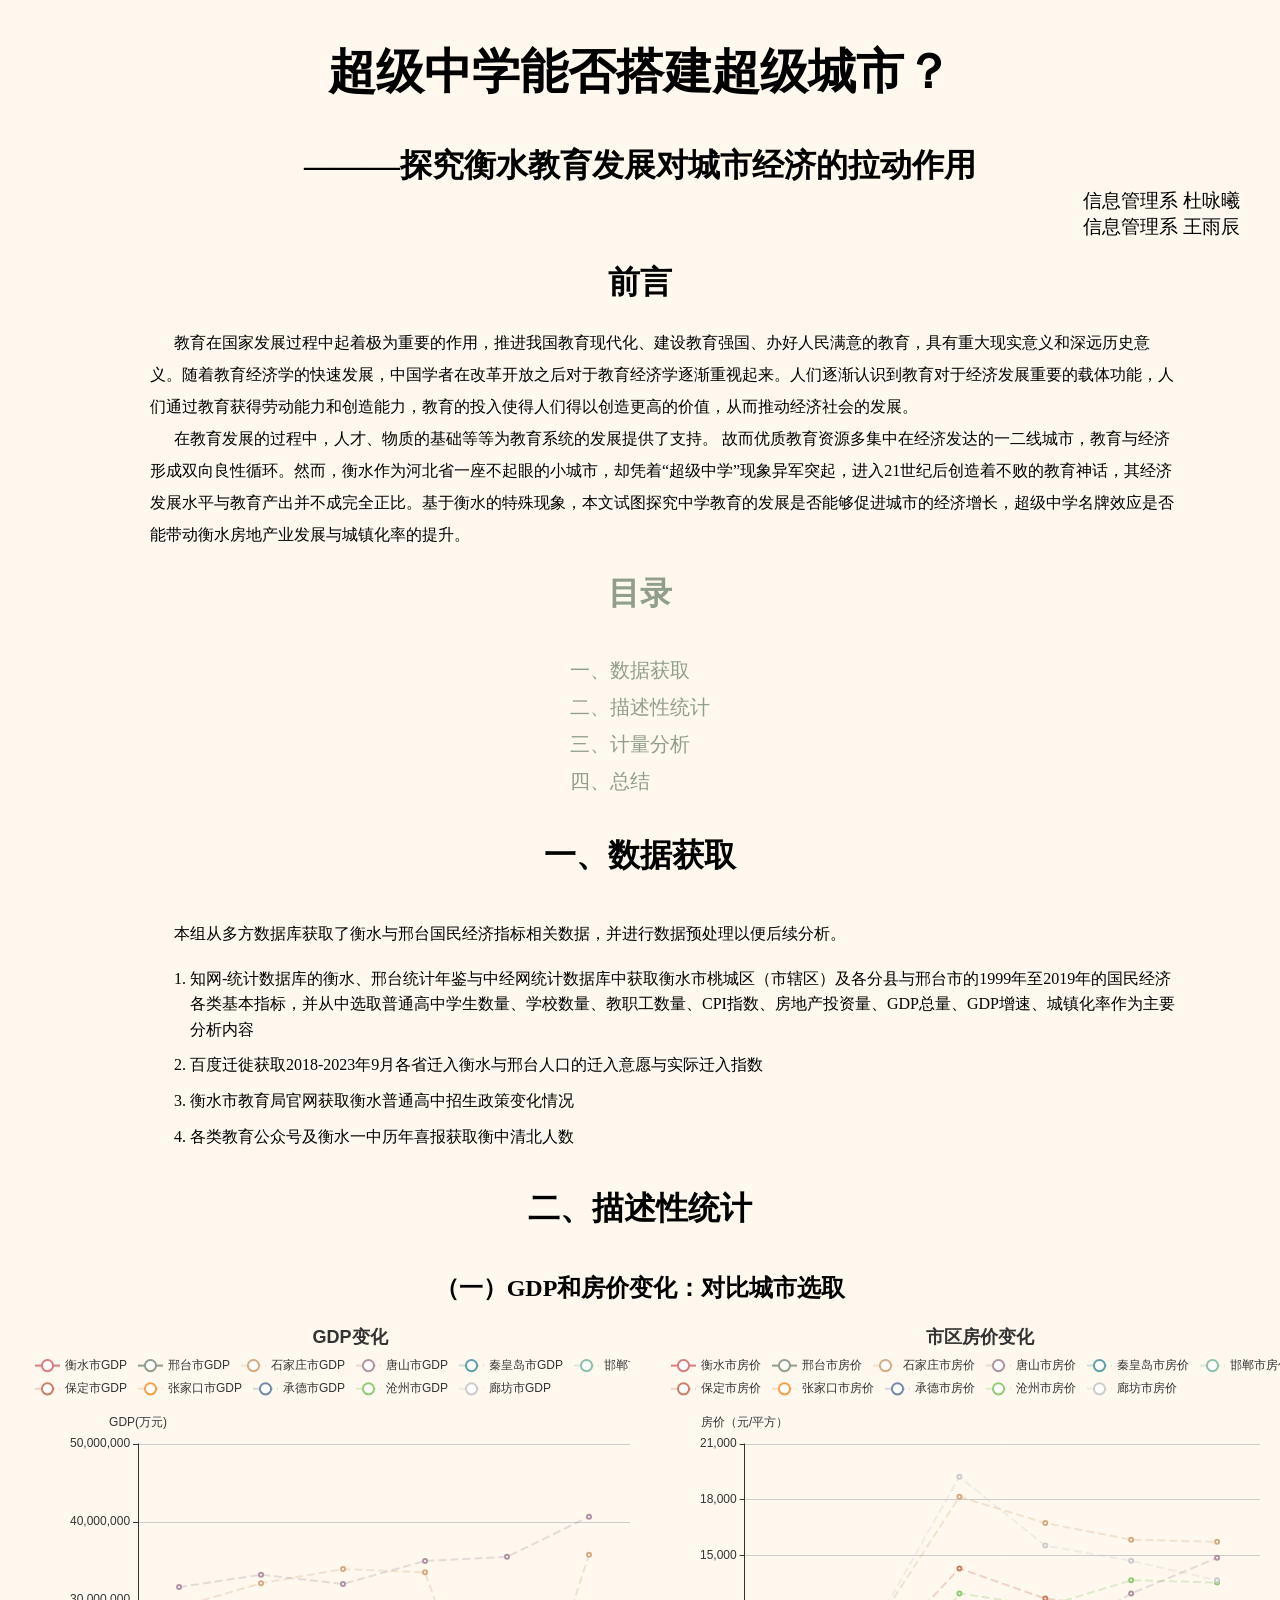
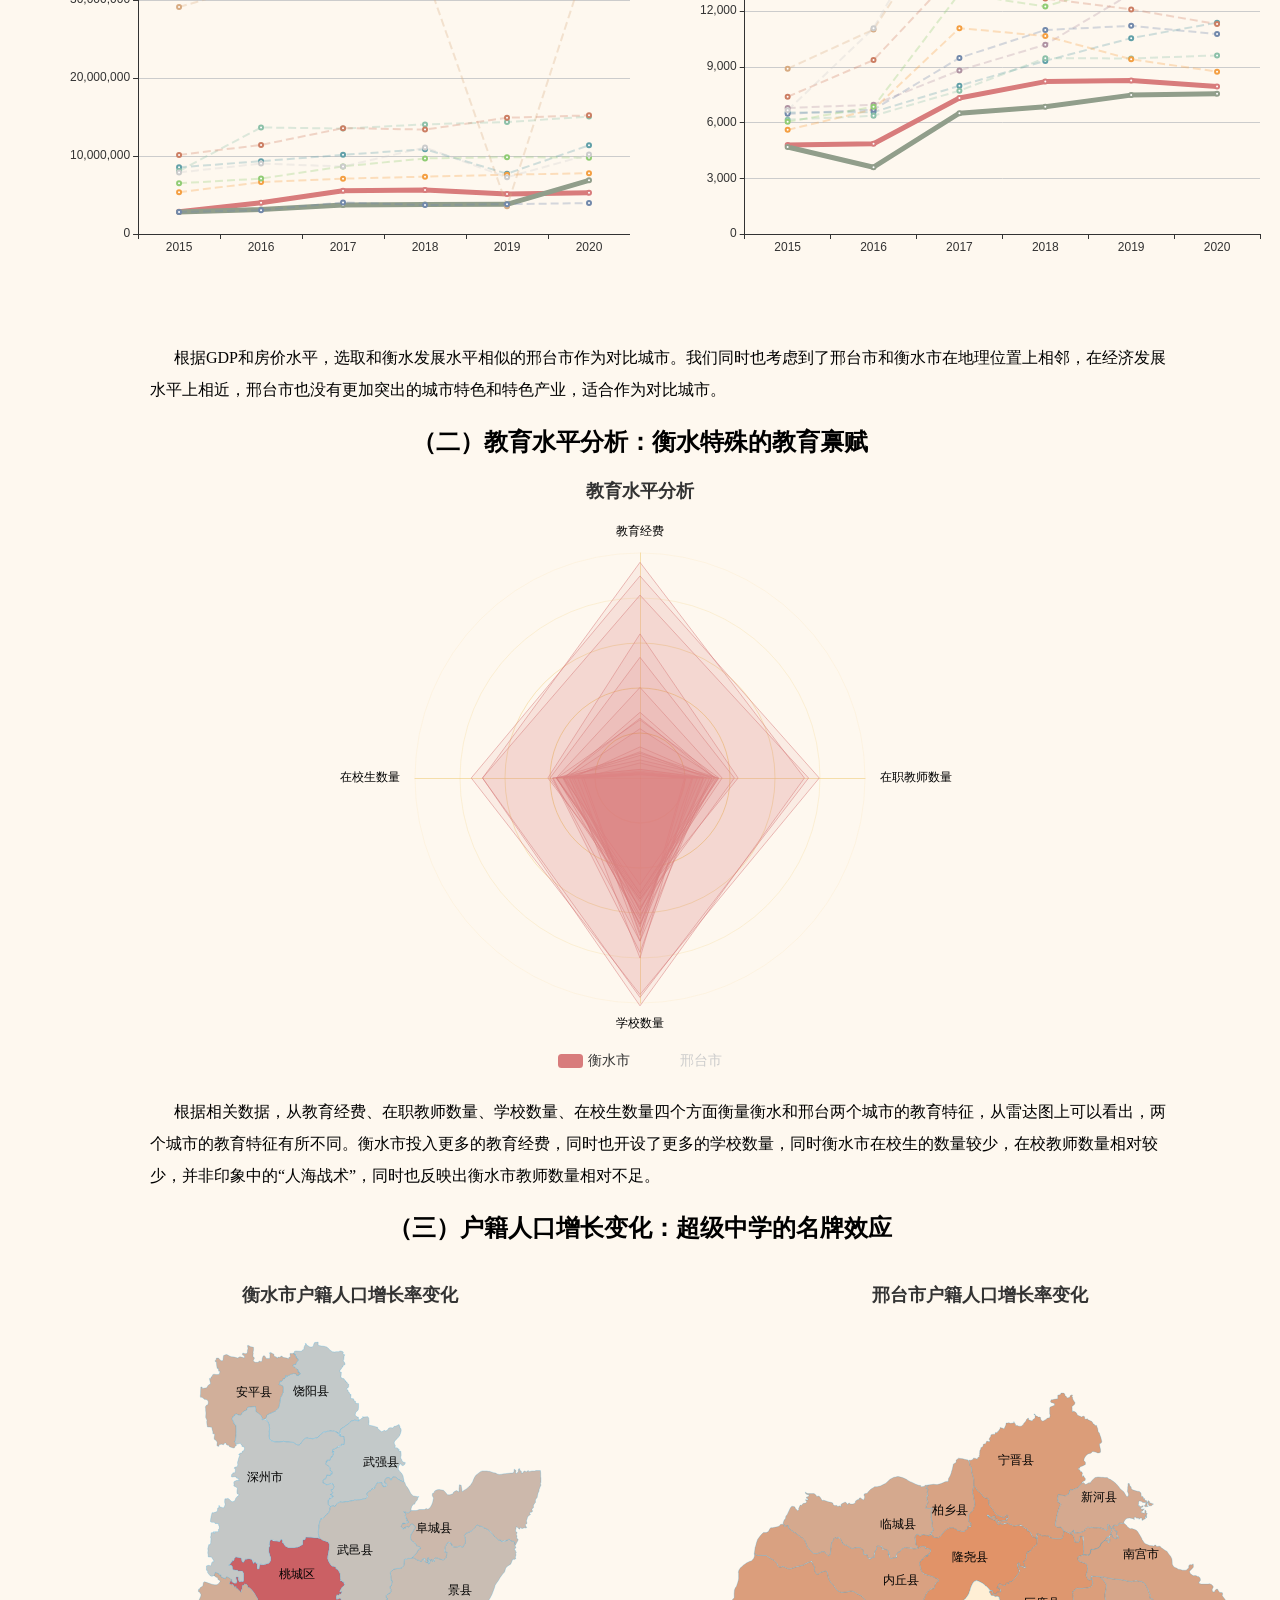
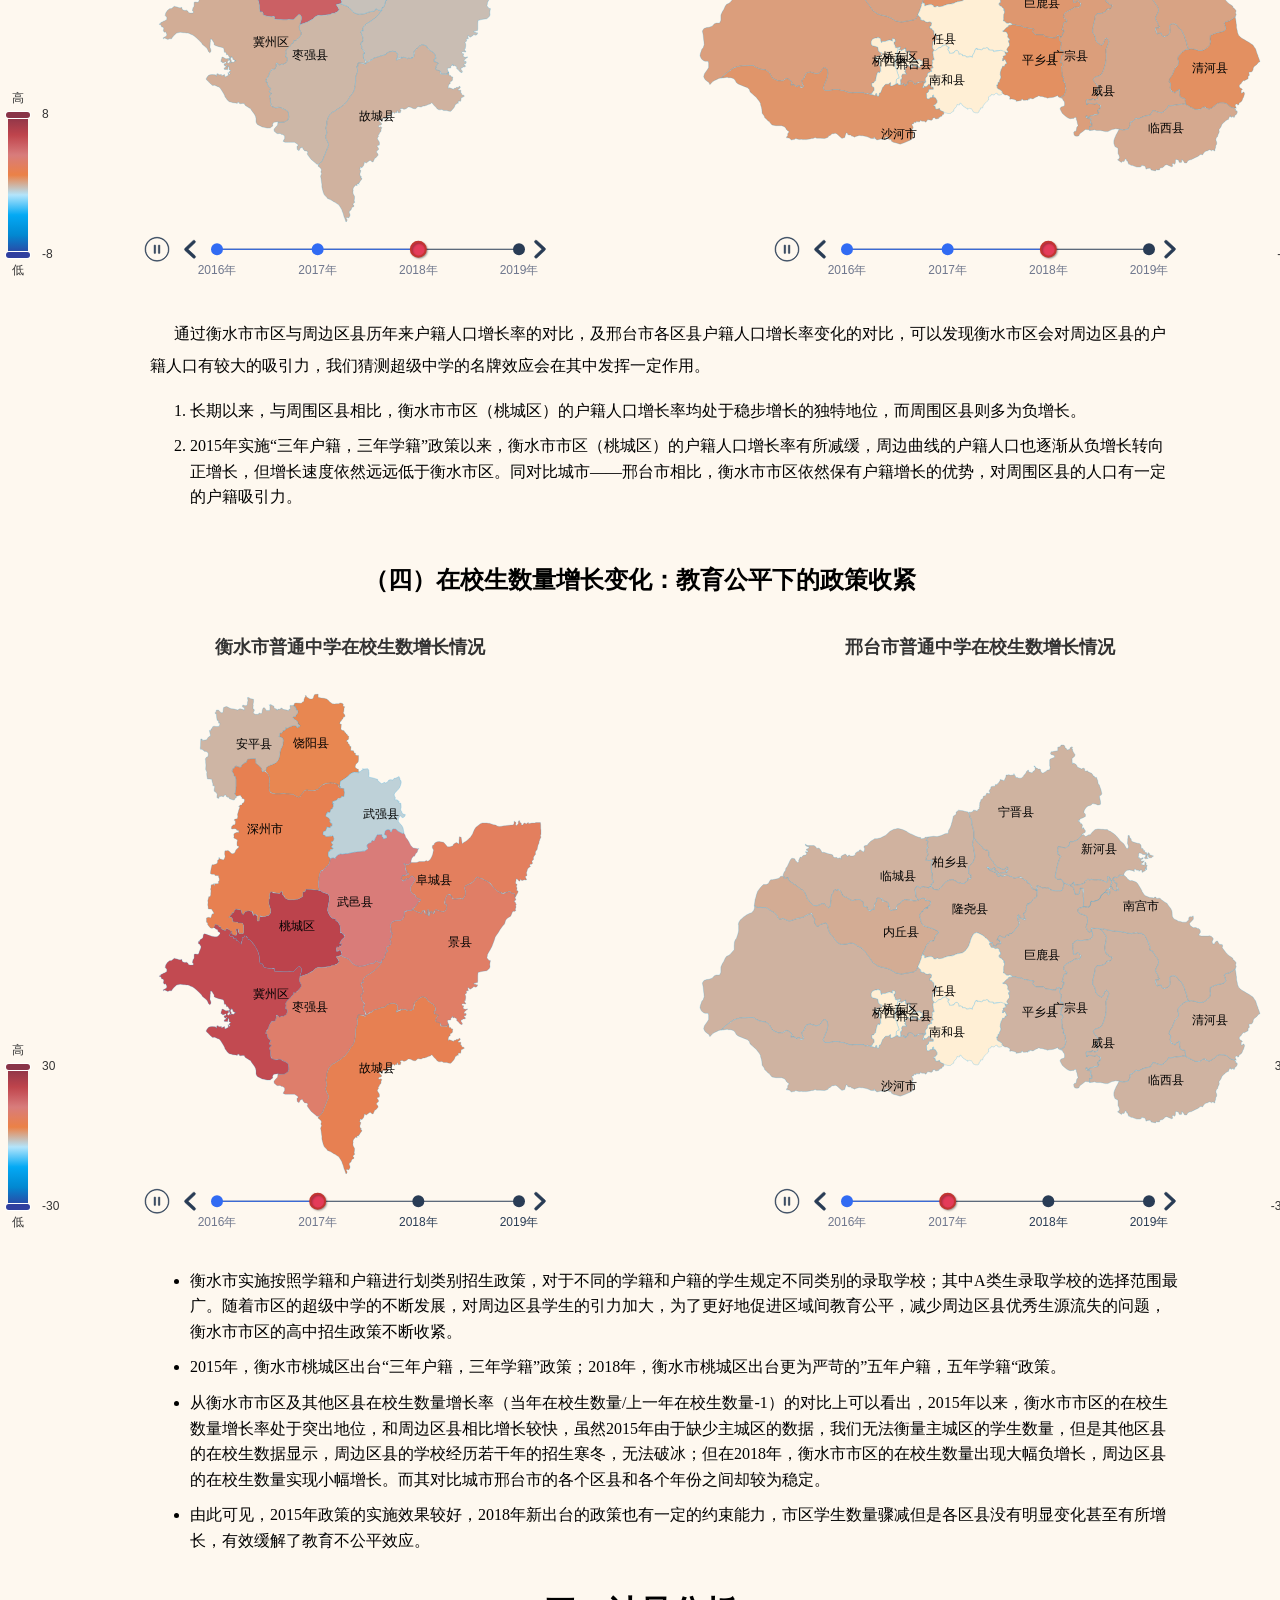
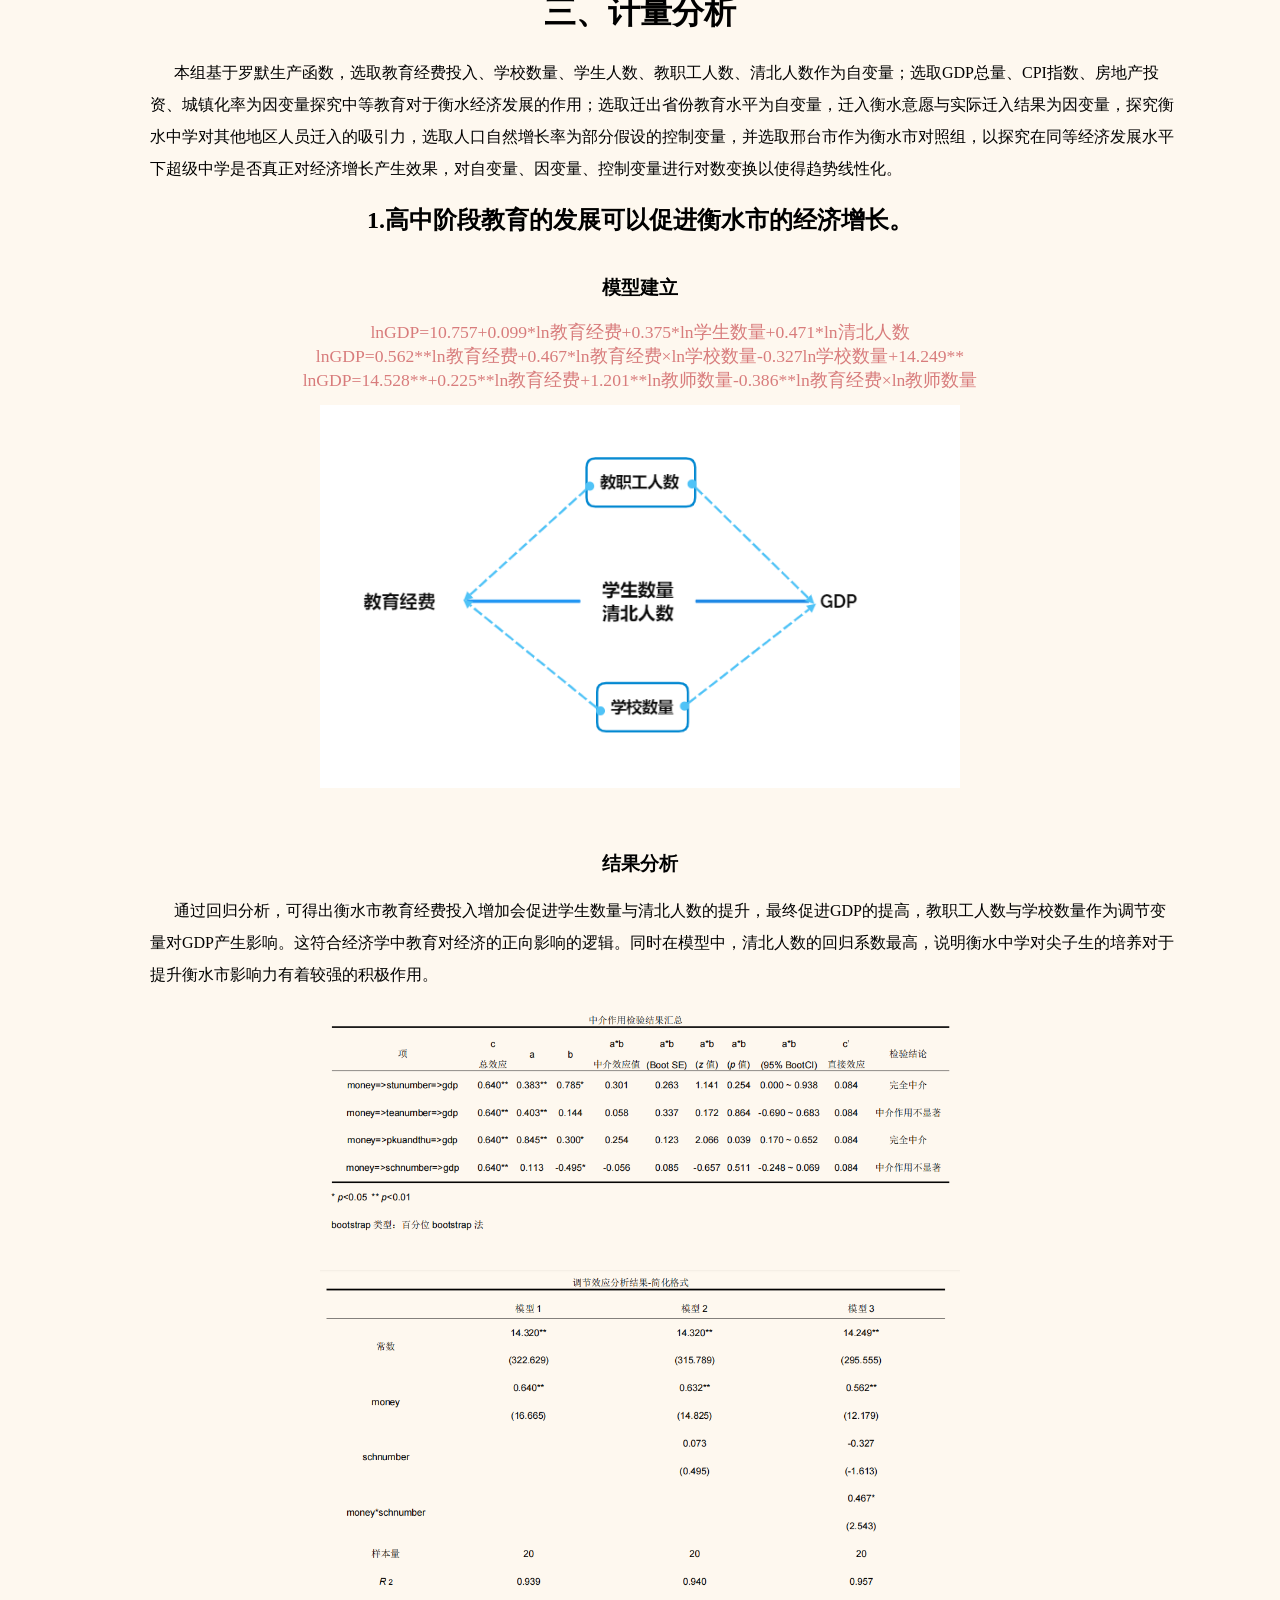
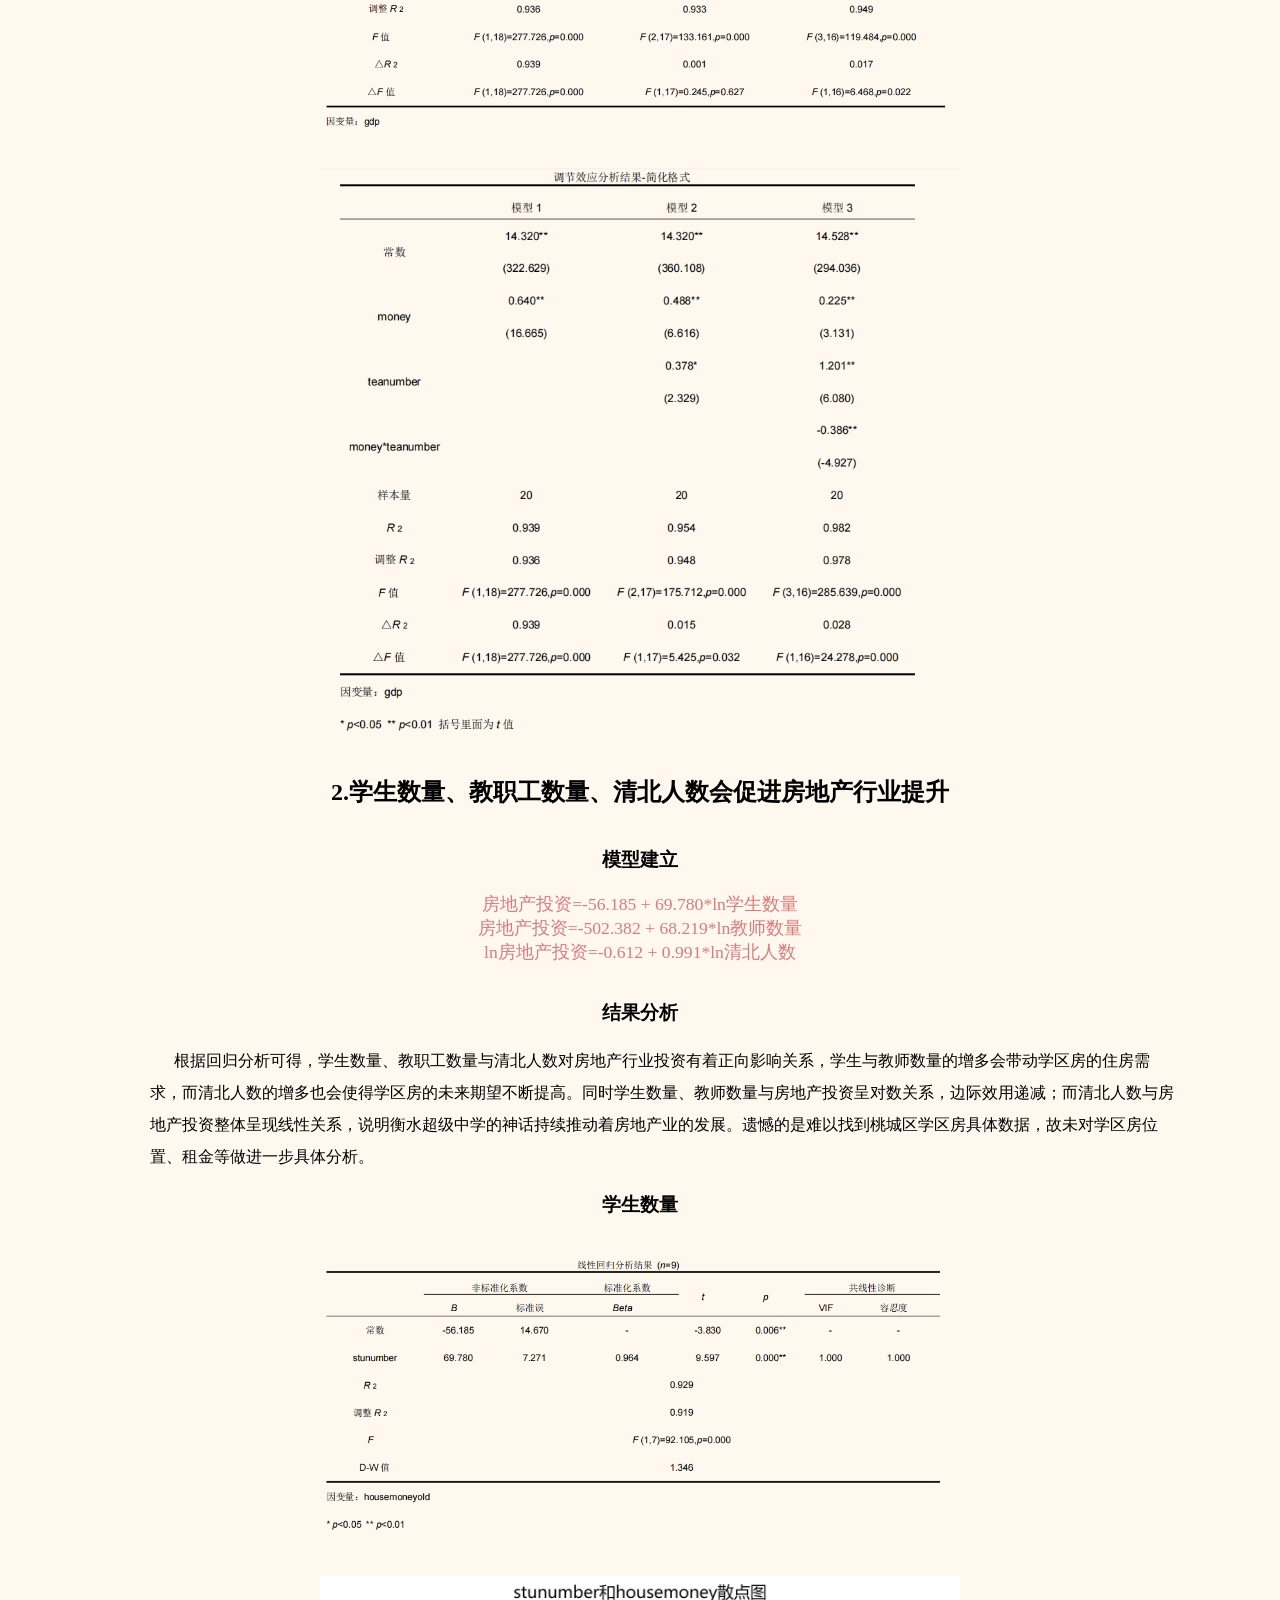
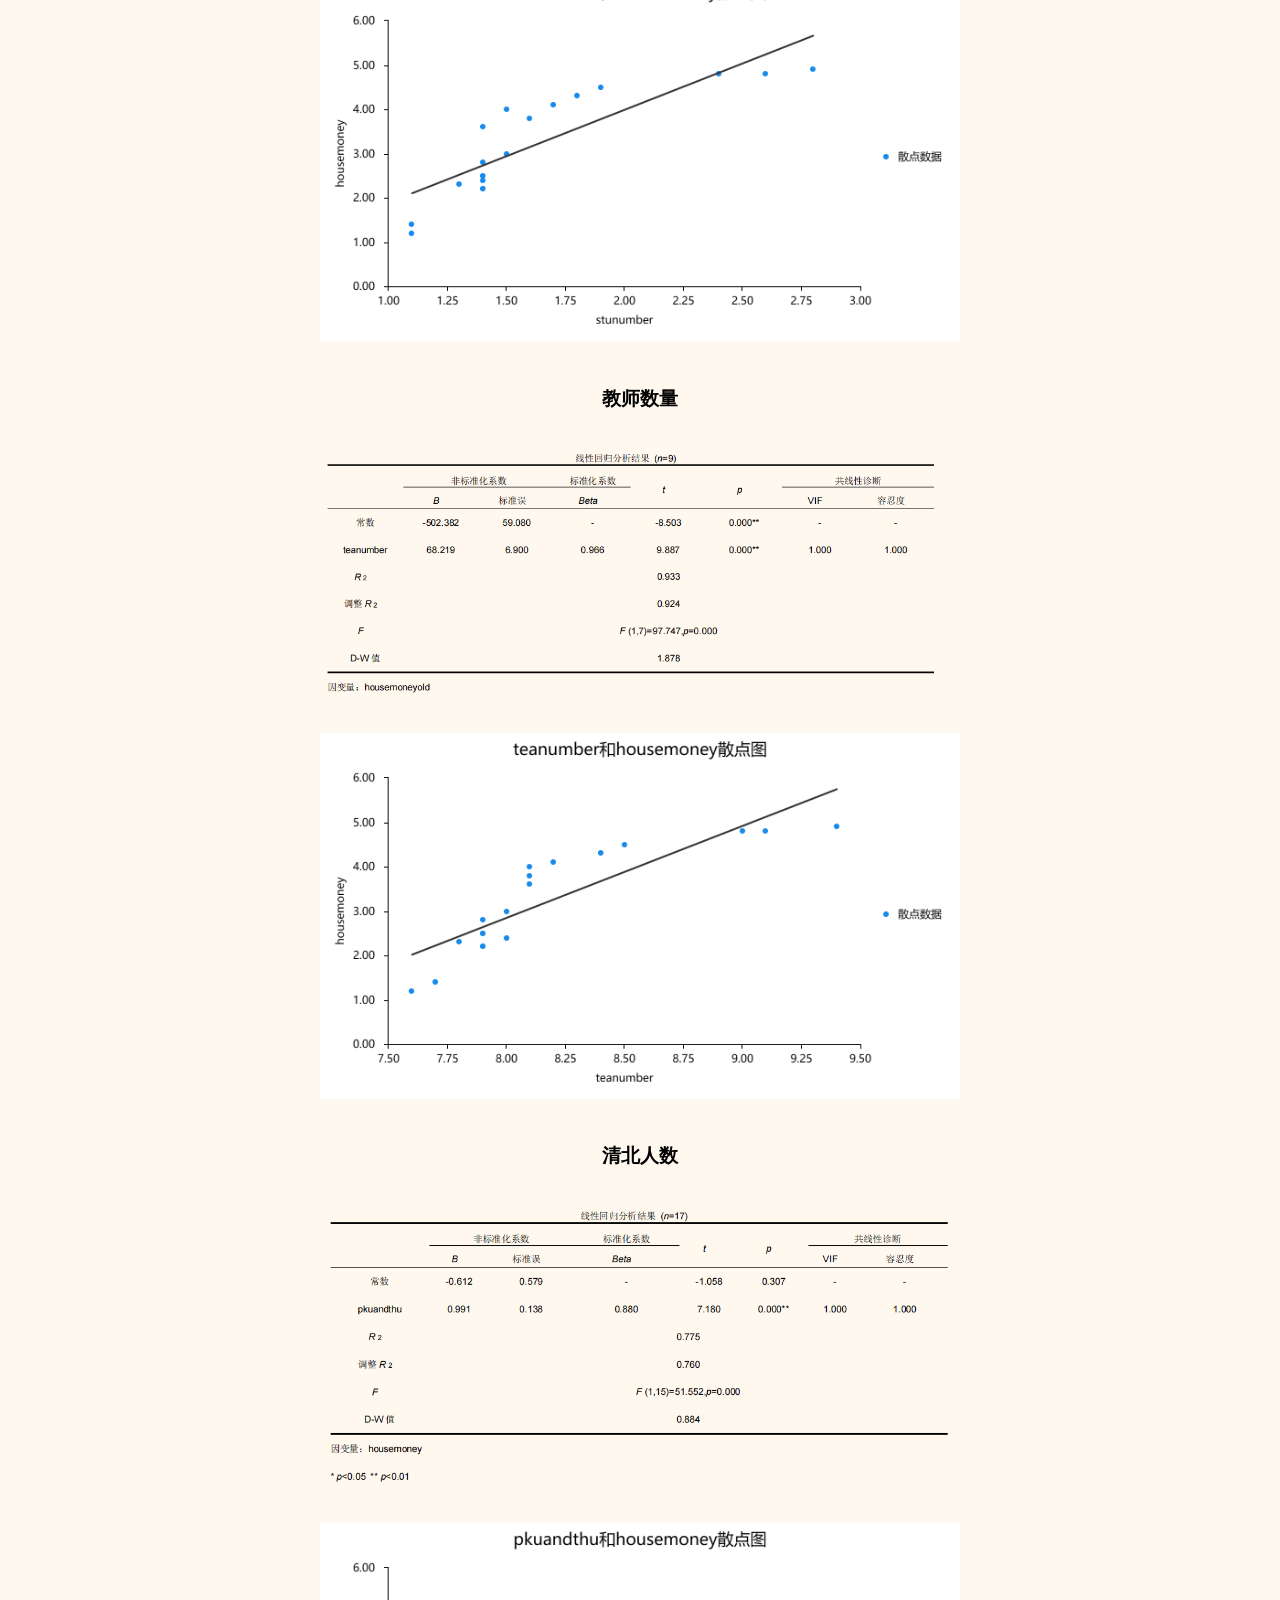
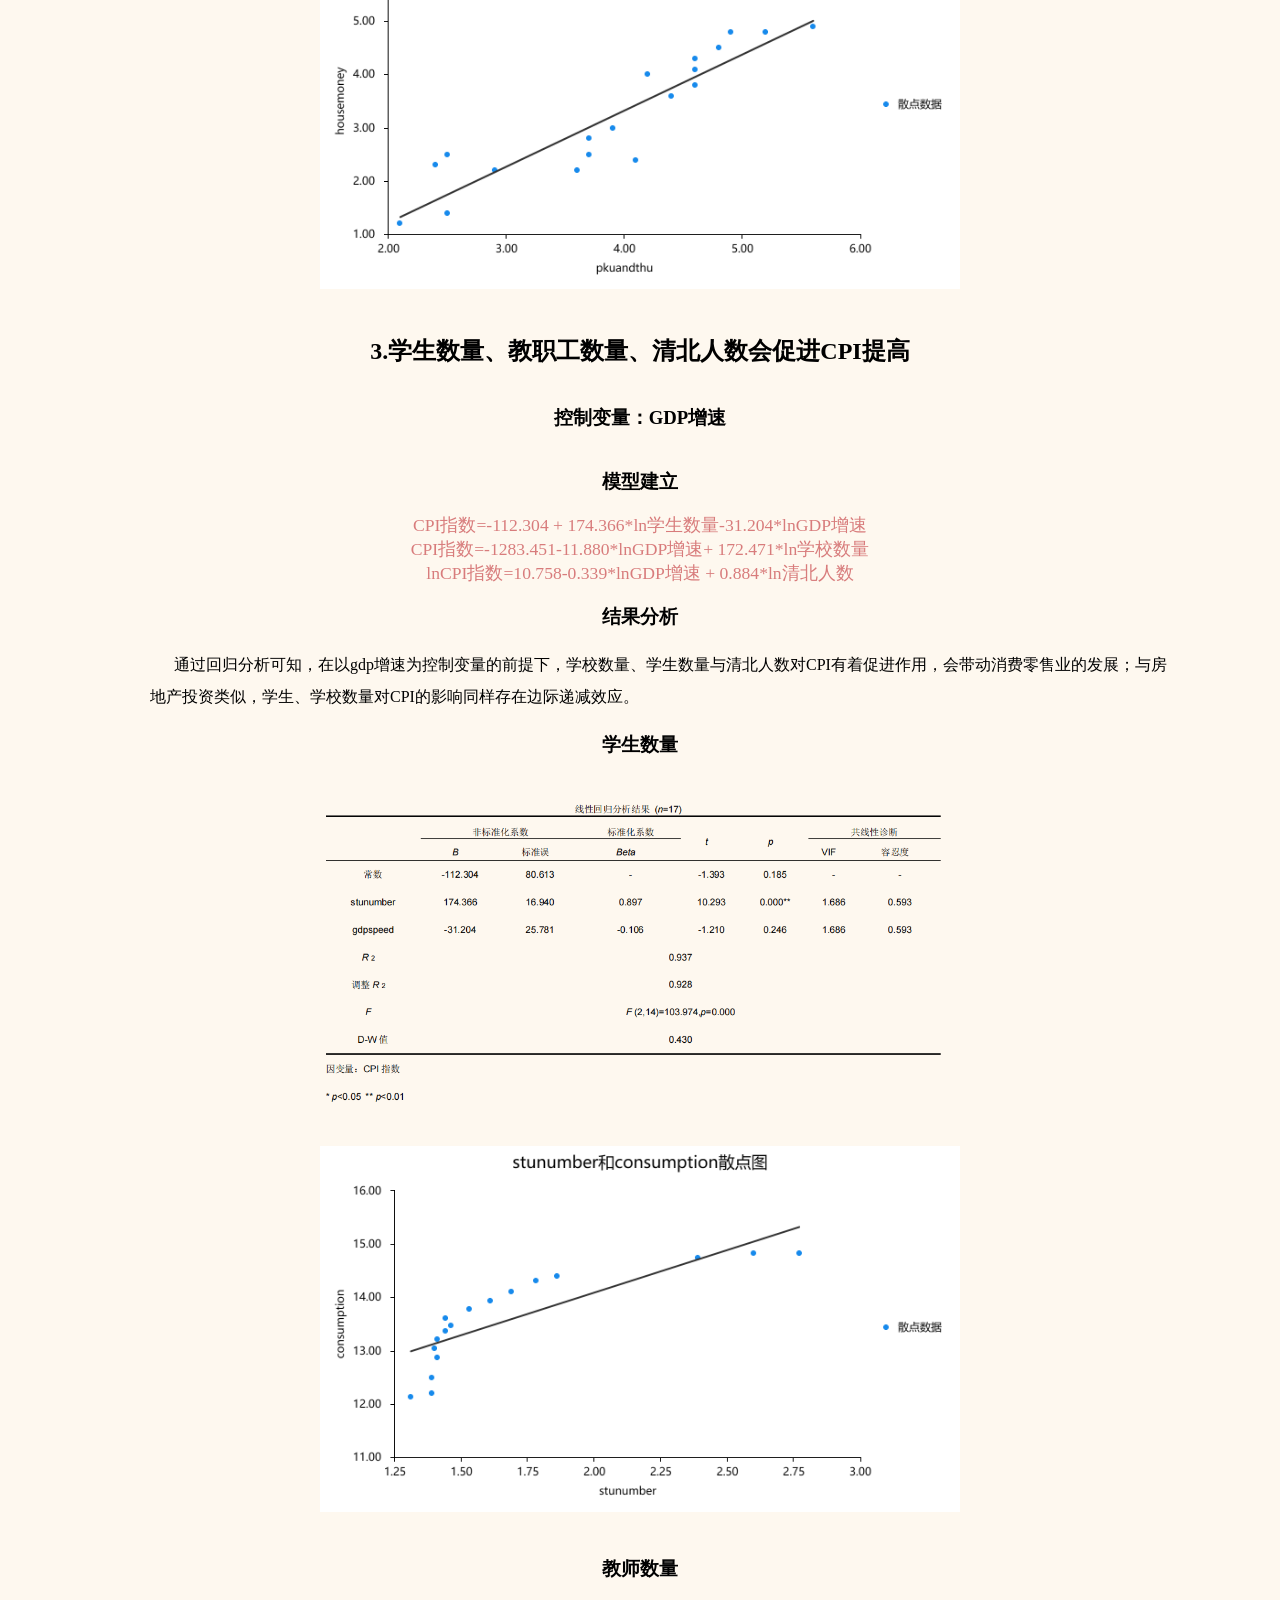
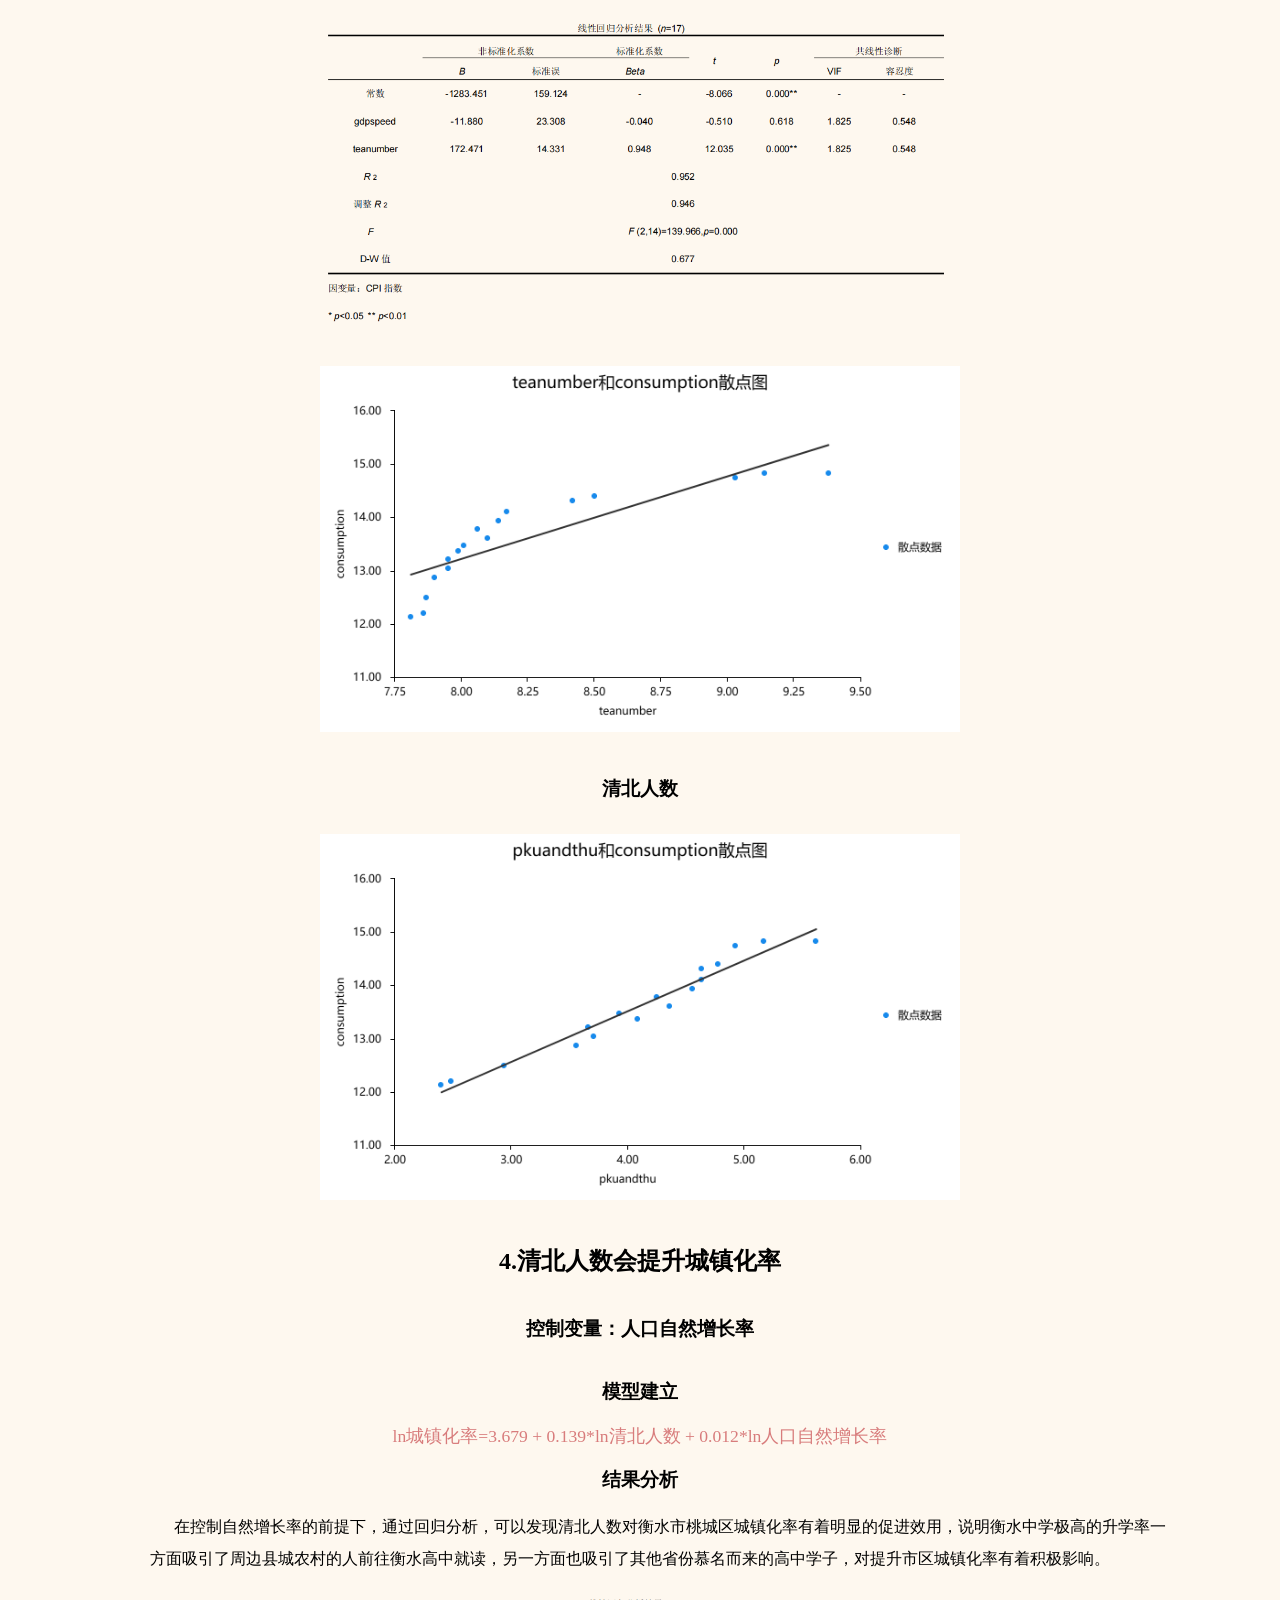
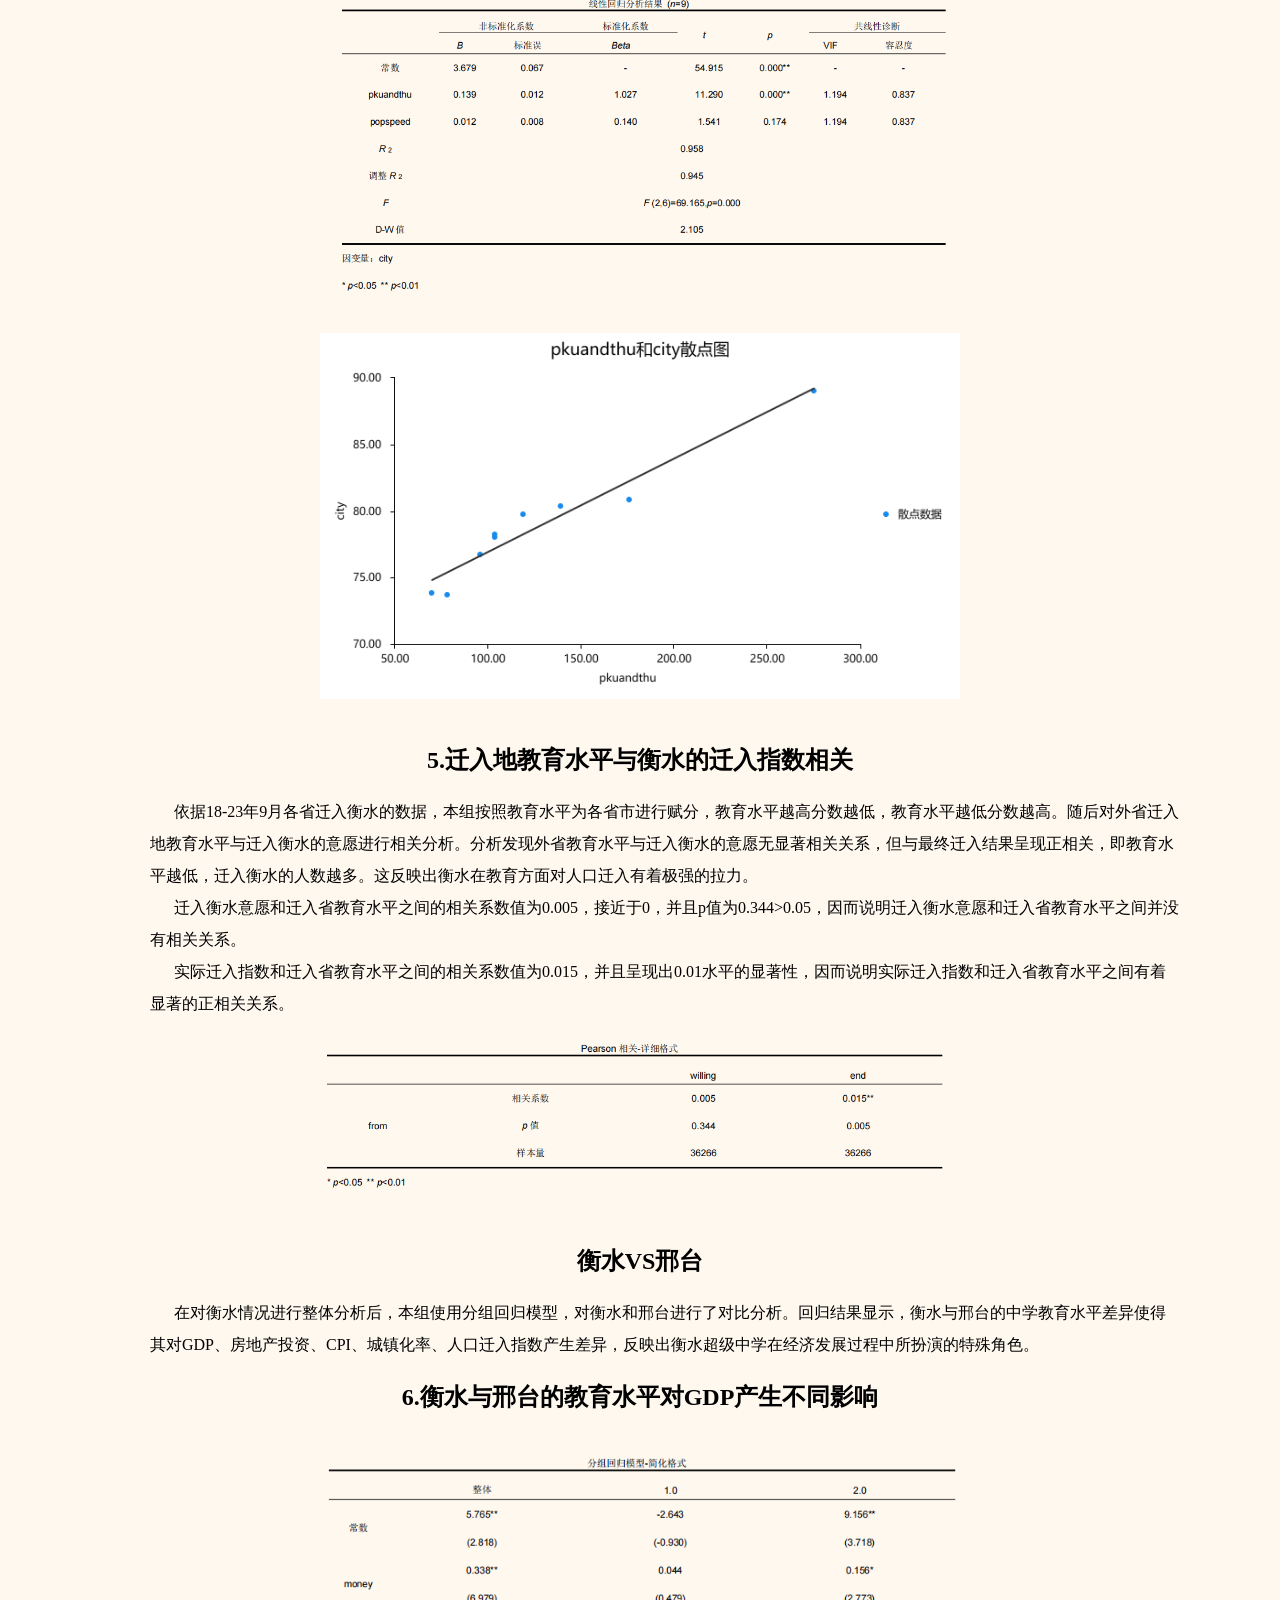
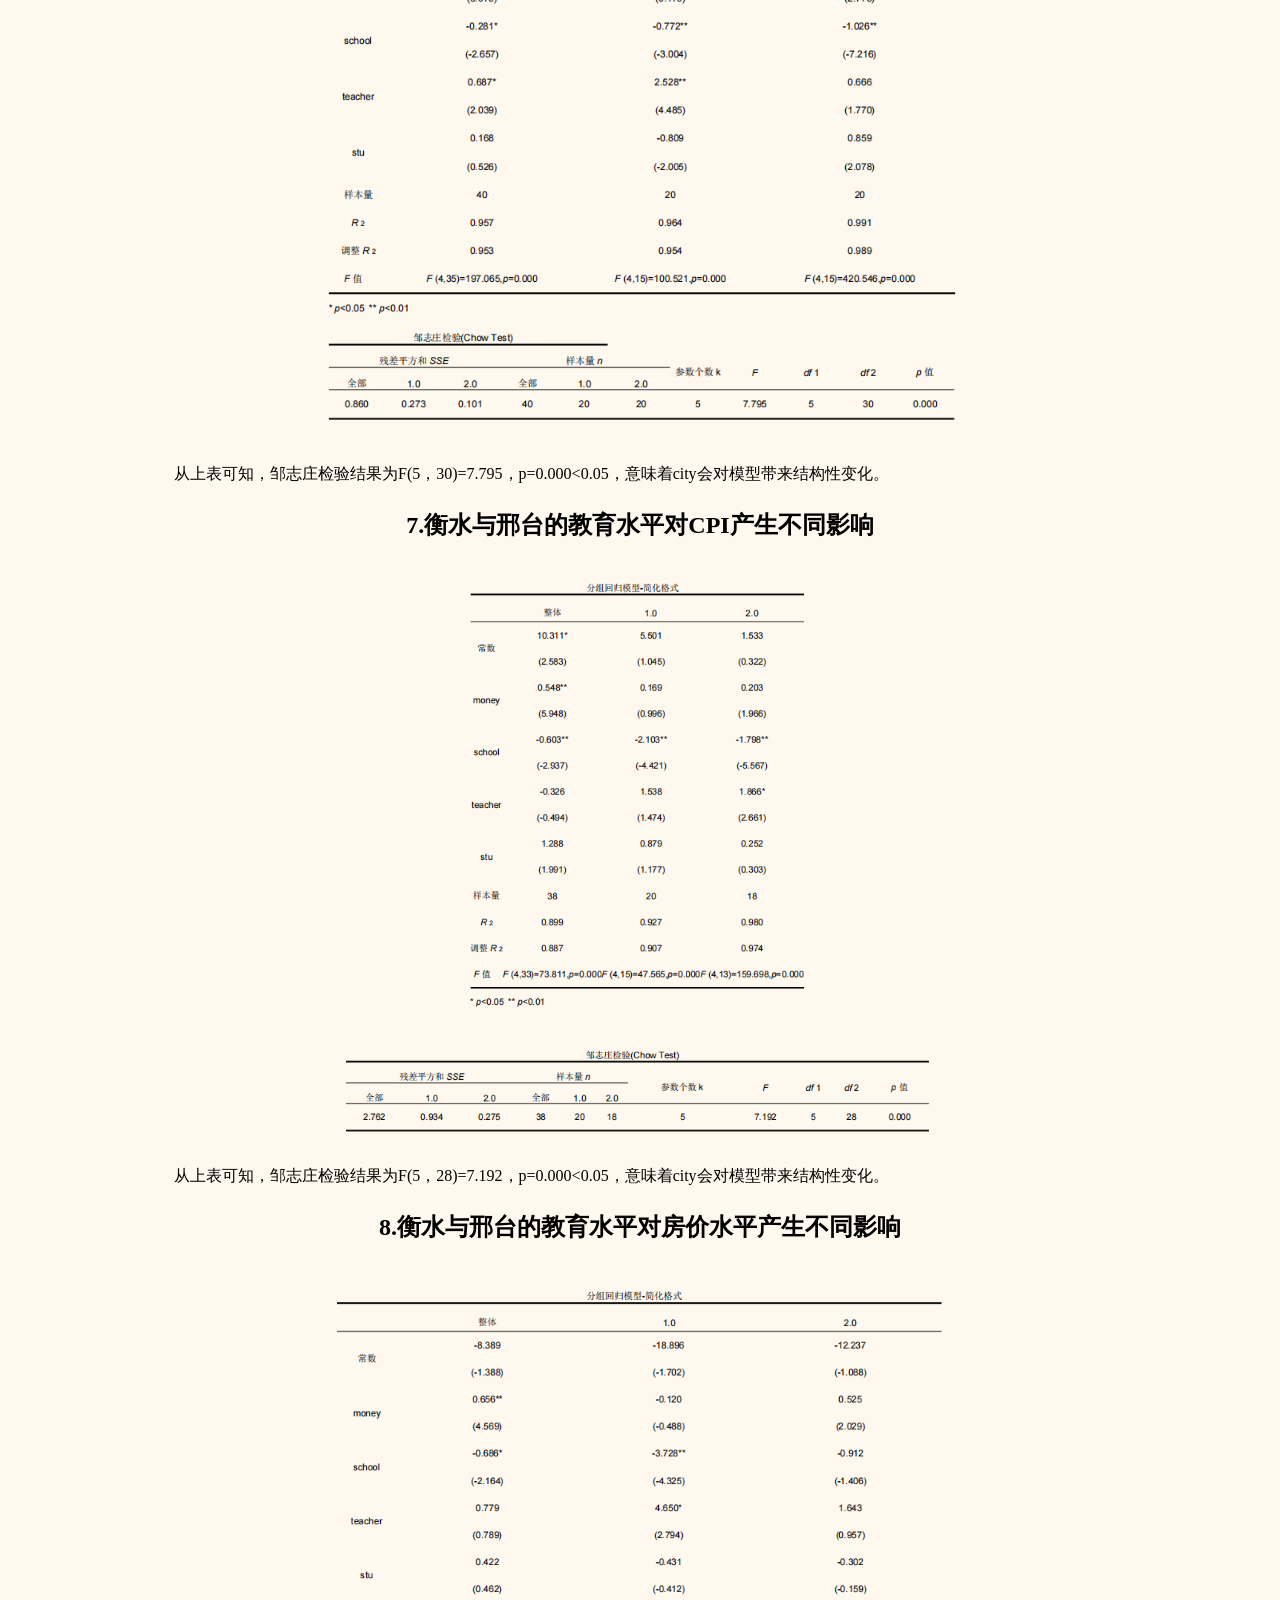
<file: BLOG.html>
<!DOCTYPE html>
<html lang="ch">
<head>
    <meta charset="UTF-8">
    <meta name="viewport" content="width=device-width, initial-scale=1.0">
    <meta http-equiv="X-UA-Compatible" content="ie=edge">
    <title>《城市经济学》课程报告我试试实施</title>
    <link rel="stylesheet" href="BLOG.css"> <!-- 引入外部CSS文件 -->
    <script src="js/echarts.min.js"></script>   
    <script src="js/vintage.js"></script>   <!-- 引入echarts.js -->
    <script src="js/purple-passion.js"></script>   <!-- 引入echarts.js -->
    <!-- <script type="text/javascript" src="https://cdn.jsdelivr.net/npm/echarts/map/js/world.js"></script>     -->
    <script type="text/javascript" src="js/衡水.js"></script>
    <script type="text/javascript" src="js/邢台.js"></script>

</head>
 
<body>
    <div id="title_name">超级中学能否搭建超级城市？</div>
    <div id="title_name2">———探究衡水教育发展对城市经济的拉动作用</div>
    <div id="subtitle">信息管理系 杜咏曦</div>
    <div id="subtitle">信息管理系 王雨辰</div>
    <h1 style="text-align: center;">前言</h1>
    <div class="front_text">
        教育在国家发展过程中起着极为重要的作用，推进我国教育现代化、建设教育强国、办好人民满意的教育，具有重大现实意义和深远历史意义。随着教育经济学的快速发展，中国学者在改革开放之后对于教育经济学逐渐重视起来。人们逐渐认识到教育对于经济发展重要的载体功能，人们通过教育获得劳动能力和创造能力，教育的投入使得人们得以创造更高的价值，从而推动经济社会的发展。
    </div>
    <div class="front_text">在教育发展的过程中，人才、物质的基础等等为教育系统的发展提供了支持。
        故而优质教育资源多集中在经济发达的一二线城市，教育与经济形成双向良性循环。然而，衡水作为河北省一座不起眼的小城市，却凭着“超级中学”现象异军突起，进入21世纪后创造着不败的教育神话，其经济发展水平与教育产出并不成完全正比。基于衡水的特殊现象，本文试图探究中学教育的发展是否能够促进城市的经济增长，超级中学名牌效应是否能带动衡水房地产业发展与城镇化率的提升。</div>
    <h1 style="text-align: center;color:#919e8b;font-family: 楷体;">目录</h1>
    <div class="table">
    <nav>
        <ul>
          <li><a href="#section1">一、数据获取</a></li>
          <li><a href="#section2">二、描述性统计</a></li>
          <li><a href="#section3">三、计量分析</a></li>
          <li><a href="#section4">四、总结</a></li>
        </ul>
      </nav>
    </div>
    <h1 id="section1">一、数据获取</h1>
    <br>
    <div class="front_text">本组从多方数据库获取了衡水与邢台国民经济指标相关数据，并进行数据预处理以便后续分析。</div>
    <div class="content">
        <ol>
            <li>知网-统计数据库的衡水、邢台统计年鉴与中经网统计数据库中获取衡水市桃城区（市辖区）及各分县与邢台市的1999年至2019年的国民经济各类基本指标，并从中选取普通高中学生数量、学校数量、教职工数量、CPI指数、房地产投资量、GDP总量、GDP增速、城镇化率作为主要分析内容</li>
            <li>百度迁徙获取2018-2023年9月各省迁入衡水与邢台人口的迁入意愿与实际迁入指数</li>
            <li>衡水市教育局官网获取衡水普通高中招生政策变化情况</li>
            <li>各类教育公众号及衡水一中历年喜报获取衡中清北人数</li>
        </ol>
    </div>
    

    <h1 id="section2">二、描述性统计</h1>
    <h2>（一）GDP和房价变化：对比城市选取</h2>
    <!-- <div class='fig' id='GDP变化' style='width: 1100px; height: 600px'></div> -->
    <div class="container">
        <div class='fig_son' id="GDP变化" style='width: 700px; height: 600px'></div>
        <div class='fig_son' id="房价变化" style='width: 700px; height: 600px'></div>
    </div>
    <br>
    <div class="front_text">根据GDP和房价水平，选取和衡水发展水平相似的邢台市作为对比城市。我们同时也考虑到了邢台市和衡水市在地理位置上相邻，在经济发展水平上相近，邢台市也没有更加突出的城市特色和特色产业，适合作为对比城市。</div>
    <h2>（二）教育水平分析：衡水特殊的教育禀赋</h2>
    <div class='fig' id='教育水平分析' style='width: 1100px; height: 600px'></div>
    <br>
    <div class="front_text">根据相关数据，从教育经费、在职教师数量、学校数量、在校生数量四个方面衡量衡水和邢台两个城市的教育特征，从雷达图上可以看出，两个城市的教育特征有所不同。衡水市投入更多的教育经费，同时也开设了更多的学校数量，同时衡水市在校生的数量较少，在校教师数量相对较少，并非印象中的“人海战术”，同时也反映出衡水市教师数量相对不足。</div>
    <h2>（三）户籍人口增长变化：超级中学的名牌效应</h2>
    <br>
    <div class="container">
        <div class='fig_son' id="衡水户籍人口增长率变化" style='width: 700px; height: 600px'></div>
        <div class='fig_son' id="邢台户籍人口增长率变化" style='width: 700px; height: 600px'></div>
    </div>
    <br>
    <br>
    <div class="front_text">通过衡水市市区与周边区县历年来户籍人口增长率的对比，及邢台市各区县户籍人口增长率变化的对比，可以发现衡水市区会对周边区县的户籍人口有较大的吸引力，我们猜测超级中学的名牌效应会在其中发挥一定作用。</div>
    <div class="content">
        <ol>
            <li>长期以来，与周围区县相比，衡水市市区（桃城区）的户籍人口增长率均处于稳步增长的独特地位，而周围区县则多为负增长。</li>
            <li>2015年实施“三年户籍，三年学籍”政策以来，衡水市市区（桃城区）的户籍人口增长率有所减缓，周边曲线的户籍人口也逐渐从负增长转向正增长，但增长速度依然远远低于衡水市区。同对比城市——邢台市相比，衡水市市区依然保有户籍增长的优势，对周围区县的人口有一定的户籍吸引力。</li>
        </ol>
    </div>
    <br>

    <h2>（四）在校生数量增长变化：教育公平下的政策收紧</h2>
    <br>
    <div class="container">
        <div class='fig_son' id="衡水在校生增长变化" style='width: 700px; height: 600px'></div>
        <div class='fig_son' id="邢台在校生增长变化" style='width: 700px; height: 600px'></div>
    </div>
    <br>
    <div class="content">
        <ul>
            <li>衡水市实施按照学籍和户籍进行划类别招生政策，对于不同的学籍和户籍的学生规定不同类别的录取学校；其中A类生录取学校的选择范围最广。随着市区的超级中学的不断发展，对周边区县学生的引力加大，为了更好地促进区域间教育公平，减少周边区县优秀生源流失的问题，衡水市市区的高中招生政策不断收紧。</li>
            <li>2015年，衡水市桃城区出台“三年户籍，三年学籍”政策；2018年，衡水市桃城区出台更为严苛的”五年户籍，五年学籍“政策。</li>
            <li>从衡水市市区及其他区县在校生数量增长率（当年在校生数量/上一年在校生数量-1）的对比上可以看出，2015年以来，衡水市市区的在校生数量增长率处于突出地位，和周边区县相比增长较快，虽然2015年由于缺少主城区的数据，我们无法衡量主城区的学生数量，但是其他区县的在校生数据显示，周边区县的学校经历若干年的招生寒冬，无法破冰；但在2018年，衡水市市区的在校生数量出现大幅负增长，周边区县的在校生数量实现小幅增长。而其对比城市邢台市的各个区县和各个年份之间却较为稳定。</li>
            <li>由此可见，2015年政策的实施效果较好，2018年新出台的政策也有一定的约束能力，市区学生数量骤减但是各区县没有明显变化甚至有所增长，有效缓解了教育不公平效应。</li>
        </ul>
    </div>
    <h1 id="section3">三、计量分析</h1>
    <div class="front_text">本组基于罗默生产函数，选取教育经费投入、学校数量、学生人数、教职工人数、清北人数作为自变量；选取GDP总量、CPI指数、房地产投资、城镇化率为因变量探究中等教育对于衡水经济发展的作用；选取迁出省份教育水平为自变量，迁入衡水意愿与实际迁入结果为因变量，探究衡水中学对其他地区人员迁入的吸引力，选取人口自然增长率为部分假设的控制变量，并选取邢台市作为衡水市对照组，以探究在同等经济发展水平下超级中学是否真正对经济增长产生效果，对自变量、因变量、控制变量进行对数变换以使得趋势线性化。</div>
    <h2>1.高中阶段教育的发展可以促进衡水市的经济增长。</h2>
    <h3>模型建立</h3>
    <div class="import">lnGDP=10.757+0.099*ln教育经费+0.375*ln学生数量+0.471*ln清北人数</div>
    <div class="import">lnGDP=0.562**ln教育经费+0.467*ln教育经费×ln学校数量-0.327ln学校数量+14.249**</div>
    <div class="import">lnGDP=14.528**+0.225**ln教育经费+1.201**ln教师数量-0.386**ln教育经费×ln教师数量</div>
    <img src="./image/1新.png" alt="1.3" style="height: 15%; width:50% ;">
    <br>
    <h3>结果分析</h3>
    <div class="front_text">通过回归分析，可得出衡水市教育经费投入增加会促进学生数量与清北人数的提升，最终促进GDP的提高，教职工人数与学校数量作为调节变量对GDP产生影响。这符合经济学中教育对经济的正向影响的逻辑。同时在模型中，清北人数的回归系数最高，说明衡水中学对尖子生的培养对于提升衡水市影响力有着较强的积极作用。</div>
    <img src="./image/1.1.png" alt="1.1"style="height: 15%; width:50% ;">
    <img src="./image/1.2.png" alt="1.2"style="height: 15%; width:50% ;">
    <img src="./image/1.3.png" alt="1.3"style="height: 15%; width:50% ;">

    <h2>2.学生数量、教职工数量、清北人数会促进房地产行业提升</h2>
    <h3>模型建立</h3>
    <div class="import">房地产投资=-56.185 + 69.780*ln学生数量</div>
    <div class="import">房地产投资=-502.382 + 68.219*ln教师数量</div>
    <div class="import">ln房地产投资=-0.612 + 0.991*ln清北人数</div>
    <br>
    <h3>结果分析</h3>
    <div class="front_text">根据回归分析可得，学生数量、教职工数量与清北人数对房地产行业投资有着正向影响关系，学生与教师数量的增多会带动学区房的住房需求，而清北人数的增多也会使得学区房的未来期望不断提高。同时学生数量、教师数量与房地产投资呈对数关系，边际效用递减；而清北人数与房地产投资整体呈现线性关系，说明衡水超级中学的神话持续推动着房地产业的发展。遗憾的是难以找到桃城区学区房具体数据，故未对学区房位置、租金等做进一步具体分析。</div>
    <h3>学生数量</h3>
    <img src="./image/2.1.png" alt="1.2">
    <img src="./image/stunumber和housemoney散点图.png" alt="1.2" style="height: 15%; width:50% ;">
    <h3>教师数量</h3>
    <img src="./image/2.2.png" alt="1.2">
    <img src="./image/teanumber和housemoney散点图.png" alt="1.2" style="height: 15%; width:50% ;">
    <h3>清北人数</h3>
    <img src="./image/2.3.png" alt="1.2">
    <img src="./image/pkuandthu和housemoney散点图.png" alt="1.2" style="height: 15%; width:50% ;">
    
    <h2>3.学生数量、教职工数量、清北人数会促进CPI提高</h2>
    <h3>控制变量：GDP增速</h3>
    <h3>模型建立</h3>
    <div class="import">CPI指数=-112.304 + 174.366*ln学生数量-31.204*lnGDP增速</div>
    <div class="import">CPI指数=-1283.451-11.880*lnGDP增速+ 172.471*ln学校数量</div>
    <div class="import">lnCPI指数=10.758-0.339*lnGDP增速 + 0.884*ln清北人数</div>
    <h3>结果分析</h3>
    <div class="front_text">通过回归分析可知，在以gdp增速为控制变量的前提下，学校数量、学生数量与清北人数对CPI有着促进作用，会带动消费零售业的发展；与房地产投资类似，学生、学校数量对CPI的影响同样存在边际递减效应。</div>
    
    <h3>学生数量</h3>
    <img src="./image/3.1.png" alt="1.2">
    <img src="./image/stunumber和consumption散点图.png" alt="1.2" style="height: 15%; width:50% ;">
    <h3>教师数量</h3>
    <img src="./image/3.2.png" alt="1.2">
    <img src="./image/teanumber和consumption散点图.png" alt="1.2" style="height: 15%; width:50% ;">
    <h3>清北人数</h3>
    <img src="./image/pkuandthu和consumption散点图.png" alt="1.2" style="height: 15%; width:50% ;">
    <h2>4.清北人数会提升城镇化率</h2>
    <h3>控制变量：人口自然增长率</h3>
    <h3>模型建立</h3>
    <div class="import">ln城镇化率=3.679 + 0.139*ln清北人数 + 0.012*ln人口自然增长率</div>
    <h3>结果分析</h3>
    <div class="front_text">在控制自然增长率的前提下，通过回归分析，可以发现清北人数对衡水市桃城区城镇化率有着明显的促进效用，说明衡水中学极高的升学率一方面吸引了周边县城农村的人前往衡水高中就读，另一方面也吸引了其他省份慕名而来的高中学子，对提升市区城镇化率有着积极影响。</div>
    <img src="./image/4.png" alt="1.2">
    <img src="./image/pkuandthu和city散点图.png" alt="1.2" style="height: 15%; width:50% ;">
    <h2>5.迁入地教育水平与衡水的迁入指数相关</h2>
    <div class="front_text">依据18-23年9月各省迁入衡水的数据，本组按照教育水平为各省市进行赋分，教育水平越高分数越低，教育水平越低分数越高。随后对外省迁入地教育水平与迁入衡水的意愿进行相关分析。分析发现外省教育水平与迁入衡水的意愿无显著相关关系，但与最终迁入结果呈现正相关，即教育水平越低，迁入衡水的人数越多。这反映出衡水在教育方面对人口迁入有着极强的拉力。</div>
    <div class="front_text">迁入衡水意愿和迁入省教育水平之间的相关系数值为0.005，接近于0，并且p值为0.344>0.05，因而说明迁入衡水意愿和迁入省教育水平之间并没有相关关系。</div>
    <div class="front_text">实际迁入指数和迁入省教育水平之间的相关系数值为0.015，并且呈现出0.01水平的显著性，因而说明实际迁入指数和迁入省教育水平之间有着显著的正相关关系。</div>
    <img src="./image/5.png" alt="1.2">
    <h2>衡水VS邢台</h2>
    <div class="front_text">在对衡水情况进行整体分析后，本组使用分组回归模型，对衡水和邢台进行了对比分析。回归结果显示，衡水与邢台的中学教育水平差异使得其对GDP、房地产投资、CPI、城镇化率、人口迁入指数产生差异，反映出衡水超级中学在经济发展过程中所扮演的特殊角色。</div>

    <h2>6.衡水与邢台的教育水平对GDP产生不同影响</h2>
    <img src="./image/6.png" alt="1.2">
    <div class="front_text">从上表可知，邹志庄检验结果为F(5，30)=7.795，p=0.000<0.05，意味着city会对模型带来结构性变化。</div>

    <h2>7.衡水与邢台的教育水平对CPI产生不同影响</h2>
    <img src="./image/7.png" alt="1.2">

    <div class="front_text">从上表可知，邹志庄检验结果为F(5，28)=7.192，p=0.000<0.05，意味着city会对模型带来结构性变化。</div>

    <h2>8.衡水与邢台的教育水平对房价水平产生不同影响</h2>
    <img src="./image/8.png" alt="1.2">

    <div class="front_text">从上表可知，邹志庄检验结果为F(5，27)=4.235，p=0.006<0.05，意味着city会对模型带来结构性变化。</div>

    <h2>9.衡水与邢台的教育水平对城镇化率产生不同影响</h2>
    <img src="./image/9.png" alt="1.2">

    <div class="front_text">从上表可知，邹志庄检验结果为F(5，10)=5.508，p=0.011<0.05，意味着city会对模型带来结构性变化。</div>

    <h2>10.衡水与邢台的教育水平对人口迁入指数的影响</h2>
    <img src="./image/10.png" alt="1.2">

    <div class="front_text">从上表可知，邹志庄检验结果为F(2，38203)=3.433，p=0.032<0.05，意味着city会对模型带来结构性变化。</div>
    <h1 id="section4">四、总结</h1>
    <div class="front_text">综合分析可知，衡水桃城区全国顶尖的高中教育影响衡水市房地产投资与物价水平，最终作用于GDP增长，并使得衡水的产业结构与同等经济发展水平下的其他地区有着明显区别。在未来，衡水地区可以继续利用“超级中学”名片拉动GDP增长，但同时需要注意其影响的边际递减效应，若不能实现更高教育水平的人才培养与人才引进，超级高中对经济增长的效应始终有着其最高上限。唯有深化产业结构改革，留住人才，衡水才能在未来实现更高水平的经济发展。</div>
    <br>
    <br>
    <br>
    <br>
    <br>
    <br>
    <br>
    <br>
    <br>
    <br>
    <script>
        var myChart1 = echarts.init(document.getElementById('衡水户籍人口增长率变化'),'vintage');
        option1 = {
            baseOption: {
                timeline: {
                    //loop: false,        
                    axisType: 'category',
                    show: true,
                    autoPlay: true,
                    playInterval: 1500,
                    data: ['2016年', '2017年',  '2018年', '2019年']
                },
                title: {
                    text: '衡水市户籍人口增长率变化',
                    // subtext: '2016年',
                    x: 'center'
                },
                grid: { containLabel: true },
                dataRange: {
                    min: -8,
                    max: 8,
                    x: 'left',
                    y: 'bottom',
                    text: ['高', '低'], // 文本，默认为数值文本
                    calculable: true,
                    // color: ['#C40C0C','#C92416','#CB3D20','#CD552A','#CF6D34','#e6b600','#6F79C1','#6F79C1','#546EBB','#546EBB','#3963B5','#1E69B0','#005eaa']
                    // color: ['#C40C0C','#C92416','#CB3D20','#CD552A','#CF6D34','#e6b600','#A590CC','#8A84C6','#6F79C1','#546EBB','#3963B5','#1E69B0','#005eaa'],
                    // color: [ ,,,,',,],
                    color: [ '#893448','#bf444c','#d87c7c','#eb8146','#B3E5FC','#03A9F4','#0288D1','#303F9F']

                },
                toolbox: {
                    show: true,
                    orient: 'vertical',
                    x: 'right',
                    y: 'center',
                    feature: {
                        mark: { show: true },
                        dataView: { show: true, readOnly: false },
                        restore: { show: true },
                        saveAsImage: { show: true }
                    }
                },
                roamController: {
                    show: true,
                    x: 'right',
                    mapTypeControl: {
                        'yueyang': true
                    }
                },
                series: [
                    {
                    name: '地市名称',
                    type: 'map',
                    mapType: '衡水', /* // 自定义扩展图表类型 */
                    roam: false,
                    label: {
                        normal: {
                            show: true,
                        },
                        emphasis: {
                            show: true,
                        }
                    },
                    itemStyle: {
                        normal: {
                            borderWidth: 0.2, /* //区域边框宽度 */
                            borderColor: '#009fe8', /* //区域边框颜色 */
                            areaColor: "#ffefd5"
                        },
                        emphasis: {
                            areaColor: '#FFFFFF',
                        }
                    },
                    showLegendSymbol: true,
                    },
                ],
                tooltip: {
                    trigger: 'item'
                }
            },
                options:[
                //第一组    
                {
                    series: [{
                        title: {
                    subtext: '2016年',
                    x: 'center'
                },
                data: [
    { "name": "桃城区", "value": 7.46 },
    { "name": "冀州区", "value": -5.48 },
    { "name": "枣强县", "value": -0.36 },
    { "name": "武邑县", "value": 0.20 },
    { "name": "武强县", "value": -0.52 },
    { "name": "饶阳县", "value": 0.36 },
    { "name": "安平县", "value": 0.39 },
    { "name": "故城县", "value": 0.22 },
    { "name": "景县", "value": 0.25 },
    { "name": "阜城县", "value": 0.23 },
    { "name": "深州市", "value": 0.15 }
]


,
            }]

            },
            //第2组    
            {
                    series: [{
                        title: {
                    subtext: '2017年',
                    x: 'center'
                },
                data:[
    { "name": "桃城区", "value": 3.49 },
    { "name": "冀州区", "value": -0.83 },
    { "name": "枣强县", "value": -0.49 },
    { "name": "武邑县", "value": -1.42 },
    { "name": "武强县", "value": -0.63 },
    { "name": "饶阳县", "value": -0.65 },
    { "name": "安平县", "value": -0.43 },
    { "name": "故城县", "value": -0.72 },
    { "name": "景县", "value": -1.22 },
    { "name": "阜城县", "value": -0.38 },
    { "name": "深州市", "value": -1.25 }
]


            ,
            }]

            },//第3组    
                {
                    series: [{
                        title: {
                    subtext: '2018年',
                    x: 'center'
                },
                data: [
    { "name": "桃城区", "value": 4.15 },
    { "name": "冀州区", "value": -0.04 },
    { "name": "枣强县", "value": -0.07 },
    { "name": "武邑县", "value": -0.16 },
    { "name": "武强县", "value": -0.32 },
    { "name": "饶阳县", "value": -0.10 },
    { "name": "安平县", "value": 0.22 },
    { "name": "故城县", "value": -0.23 },
    { "name": "景县", "value": -0.20 },
    { "name": "阜城县", "value": -0.31 },
    { "name": "深州市", "value": -0.29 }
]


,
            }]

            },//第4组    
                {
                    series: [{
                        title: {
                    subtext: '2019年',
                    x: 'center'
                },
                data: [
    { "name": "桃城区", "value": 4.58 },
    { "name": "冀州区", "value": 0.14 },
    { "name": "枣强县", "value": -0.08 },
    { "name": "武邑县", "value": -0.31 },
    { "name": "武强县", "value": -0.50 },
    { "name": "饶阳县", "value": -0.50 },
    { "name": "安平县", "value": 0.09 },
    { "name": "故城县", "value": 0.03 },
    { "name": "景县", "value": -0.23 },
    { "name": "阜城县", "value": -0.12 },
    { "name": "深州市", "value": -0.46 }
]


,
            }]

            }
            ]
            },
        
        myChart1.setOption(option1);
        
        var myChart2 = echarts.init(document.getElementById('邢台户籍人口增长率变化'),'vintage');
        option2 = {
            baseOption: {
                timeline: {
                    //loop: false,        
                    axisType: 'category',
                    show: true,
                    autoPlay: true,
                    playInterval: 1500,
                    data: ['2016年', '2017年',  '2018年', '2019年']
                },
                title: {
                    text: '邢台市户籍人口增长率变化',
                    // subtext: '2016年',
                    x: 'center'
                },
                grid: { containLabel: true },
                dataRange: {
                    min: -8,
                    max: 8,
                    x: 'right',
                    y: 'bottom',
                    text: ['高', '低'], // 文本，默认为数值文本
                    calculable: true,
                    color: [ '#893448','#bf444c','#d87c7c','#eb8146','#B3E5FC','#03A9F4','#0288D1','#303F9F']

                    // color: ['#C40C0C','#C92416','#CB3D20','#CD552A','#CF6D34','#e6b600','#A590CC','#8A84C6','#6F79C1','#546EBB','#3963B5','#1E69B0','#005eaa']
                    // color: ['#C40C0C','#C92416','#CB3D20','#CD552A','#CF6D34','#e6b600','#6F79C1','#546EBB','#3963B5','#1E69B0','#005eaa']
                },
                toolbox: {
                    show: true,
                    orient: 'vertical',
                    x: 'right',
                    y: 'center',
                    feature: {
                        mark: { show: true },
                        dataView: { show: true, readOnly: false },
                        restore: { show: true },
                        saveAsImage: { show: true }
                    }
                },
                roamController: {
                    show: true,
                    x: 'right',
                    mapTypeControl: {
                        'yueyang': true
                    }
                },
                series: [
                    {
                    name: '地市名称',
                    type: 'map',
                    mapType: '邢台', /* // 自定义扩展图表类型 */
                    roam: false,
                    label: {
                        normal: {
                            show: true,
                        },
                        emphasis: {
                            show: true,
                        }
                    },
                    itemStyle: {
                        normal: {
                            borderWidth: 0.2, /* //区域边框宽度 */
                            borderColor: '#009fe8', /* //区域边框颜色 */
                            areaColor: "#ffefd5"
                        },
                        emphasis: {
                            areaColor: '#FFFFFF',
                        }
                    },
                    showLegendSymbol: true,
                    },
                ],
                tooltip: {
                    trigger: 'item'
                }
            },
                options:[
                //第一组    
                {
                    series: [{
                        title: {
                    text: '户籍人口增长率变化',
                    subtext: '2016年',
                    x: 'center'
                },
                data: [
    { "name": "沙河市", "value": 0.69 },
    { "name": "南宫市", "value": 0.84 },
    { "name": "临西县", "value": -0.38 },
    { "name": "清河县", "value": 1.90 },
    { "name": "巨鹿县", "value": 1.36 },
    { "name": "宁晋县", "value": 1.14 },
    { "name": "隆尧县", "value": 1.20 },
    { "name": "柏乡县", "value": 0.62 },
    { "name": "内丘县", "value": 0.91 },
    { "name": "临城县", "value": 0.68 },
    { "name": "邢台县", "value": 1.00 },
    { "name": "南和区", "value": 1.33 },
    { "name": "任泽区", "value": 1.31 },
    { "name": "信都区", "value": 1.26 },
    { "name": "襄都区", "value": 0.81 },
    { "name": "新河县", "value": 0.63 },
    { "name": "广宗县", "value": 1.28 },
    { "name": "平乡县", "value": 1.30 },
    { "name": "威县", "value": 0.96 }
]



,
            }]

            },
            //第2组    
            {
                    series: [{
                        title: {
                    text: '户籍人口增长率变化',
                    subtext: '2017年',
                    x: 'center'
                },
                data:[
    { "name": "沙河市", "value": 0.99 },
    { "name": "南宫市", "value": -0.45 },
    { "name": "临西县", "value": 0.37 },
    { "name": "清河县", "value": 0.74 },
    { "name": "巨鹿县", "value": 0.18 },
    { "name": "宁晋县", "value": 0.06 },
    { "name": "隆尧县", "value": 0.30 },
    { "name": "柏乡县", "value": -0.32 },
    { "name": "内丘县", "value": -0.01 },
    { "name": "临城县", "value": -0.75 },
    { "name": "邢台县", "value": -0.15 },
    { "name": "南和区", "value": 1.00 },
    { "name": "任泽区", "value": 0.45 },
    { "name": "信都区", "value": 0.54 },
    { "name": "襄都区", "value": 0.38 },
    { "name": "新河县", "value": -1.65 },
    { "name": "广宗县", "value": 0.18 },
    { "name": "平乡县", "value": 0.44 },
    { "name": "威县", "value": -0.09 }
]



            ,
            }]

            },//第3组    
                {
                    series: [{
                        title: {
                    text: '户籍人口增长率变化',
                    subtext: '2018年',
                    x: 'center'
                },
                data: [
    { "name": "沙河市", "value": 1.07 },
    { "name": "南宫市", "value": 0.50 },
    { "name": "临西县", "value": 0.41 },
    { "name": "清河县", "value": 1.06 },
    { "name": "巨鹿县", "value": 0.76 },
    { "name": "宁晋县", "value": 0.78 },
    { "name": "隆尧县", "value": 1.11 },
    { "name": "柏乡县", "value": 0.49 },
    { "name": "内丘县", "value": 0.59 },
    { "name": "临城县", "value": 0.53 },
    { "name": "邢台县", "value": 1.01 },
    { "name": "南和区", "value": 1.25 },
    { "name": "任泽区", "value": 0.96 },
    { "name": "信都区", "value": 1.40 },
    { "name": "襄都区", "value": 1.04 },
    { "name": "新河县", "value": 0.33 },
    { "name": "广宗县", "value": 0.58 },
    { "name": "平乡县", "value": 1.18 },
    { "name": "威县", "value": 0.56 }
]



,
            }]

            },//第4组    
                {
                    series: [{
                        title: {
                    text: '户籍人口增长率变化',
                    subtext: '2019年',
                    x: 'center'
                },
                data: [
    { "name": "沙河市", "value": 0.69 },
    { "name": "南宫市", "value": 0.36 },
    { "name": "临西县", "value": 0.23 },
    { "name": "清河县", "value": 0.80 },
    { "name": "巨鹿县", "value": 0.63 },
    { "name": "宁晋县", "value": 0.50 },
    { "name": "隆尧县", "value": 0.72 },
    { "name": "柏乡县", "value": 0.37 },
    { "name": "内丘县", "value": 0.40 },
    { "name": "临城县", "value": 0.24 },
    { "name": "邢台县", "value": 0.47 },
    { "name": "南和区", "value": 0.80 },
    { "name": "任泽区", "value": 0.74 },
    { "name": "信都区", "value": 0.90 },
    { "name": "襄都区", "value": 1.24 },
    { "name": "新河县", "value": 0.23 },
    { "name": "广宗县", "value": 0.48 },
    { "name": "平乡县", "value": 0.80 },
    { "name": "威县", "value": 0.29 }
]



,
            }]

            }
            ]
            },
        myChart2.setOption(option2);

        // 初始化 ECharts 实例
        var myChart3 = echarts.init(document.getElementById('GDP变化'),'vintage');
        // 指定图表的配置项和数据
        var option3 = {
            title: {
                text: 'GDP变化',
                x: 'center',
                top:0
            },
            grid: {
                top:"20%",
                // left: '3%',
                // right: '4%',
                // bottom: '3%',
                containLabel: true
            },
            legend: {top:30},
            tooltip: {
                trigger: 'axis',
                axisPointer: {
                // Use axis to trigger tooltip
                type: 'shadow' // 'shadow' as default; can also be 'line' or 'shadow'
                }
            },
            xAxis: {
                type: 'category',
                data: [2015,2016,2017,2018,2019,2020]
            },
            yAxis: [
                // {
                //     type: 'value',
                //     name: '房价(元/平方)'
                // },
                {
                    type: 'value',
                    name: 'GDP(万元)'
                }]
            ,
            series: [
                // {
            //     name: '衡水市桃城区房价',
            //     type: 'line',
            //     stack: 'total',
            //     yAxisIndex: 0, // 使用第一个纵坐标轴
            //     data: [4787,4857,7325,8205,8267,7939]
            // },{
            //     name: '邢台市邢台县房价',
            //     type: 'line',
            //     yAxisIndex: 0, // 使用第一个纵坐标轴
            //     data: [4683,3596,6508,6853,7479,7557]
            // },
            {
                name: '衡水市GDP',
                type: 'line',
                stack: 'total',
                // yAxisIndex: 1, // 使用第一个纵坐标轴
                lineStyle: {
                    width: 5 
                        // type: 'dashed' // 将折线类型设置为虚线
                    },
                // label: {
                //     show: true,     // 显示标签
                //     position: 'end', // 标签位置为折线末端
                //     formatter: '{a}', // 标签内容为折线的名称
                // },
                data: [2847740,3998117,5534965,5655215,5140000,5290000]
            },{
                name: '邢台市GDP',
                type: 'line',
                lineStyle: {
                    width: 5 
                        // type: 'dashed' // 将折线类型设置为虚线
                    },
                // yAxisIndex: 1, // 使用第一个纵坐标轴
                data: [2809714,3143341,3706907,3768126,3800000,6880000]
            },{
                name: '石家庄市GDP',
                type: 'line',
                lineStyle: {
                        opacity: 0.3,
                        // color:'#919e8b',
                        type: 'dashed' // 将折线类型设置为虚线
                    },
                // yAxisIndex: 1, // 使用第一个纵坐标轴
                data: [29098110,32148250,33962728,33547563,3569148,35810000]
            },{
                name: '唐山市GDP',
                type: 'line',
                lineStyle: {
                    opacity: 0.3,
                        // color:'#919e8b',
                        type: 'dashed' // 将折线类型设置为虚线
                    },
                // yAxisIndex: 1, // 使用第一个纵坐标轴
                data: [31653208 ,	33238336 	,32053543 	,35006953 ,	35530000 ,	40680000 ]
            },{
                name: '秦皇岛市GDP',
                type: 'line',
                lineStyle: {opacity: 0.3,
                        // color:'#919e8b',
                        type: 'dashed' // 将折线类型设置为虚线
                    },
                // yAxisIndex: 1, // 使用第一个纵坐标轴
                data: [8546085 ,	9340031 	,10146857 	,10875854 	,7730000 	,11370000  ]
            },{
                name: '邯郸市GDP',
                type: 'line',
                lineStyle: {opacity: 0.3,
                        // color:'#919e8b',
                        type: 'dashed' // 将折线类型设置为虚线
                    },
                // yAxisIndex: 1, // 使用第一个纵坐标轴
                data: [8077260 ,	13663695 ,	13518281 	,14053640 ,	14350000 ,	15050000 ]
            },{
                name: '保定市GDP',
                type: 'line',
                lineStyle: {opacity: 0.3,
                        // color:'#919e8b',
                        type: 'dashed' // 将折线类型设置为虚线
                    },
                // yAxisIndex: 1, // 使用第一个纵坐标轴
                data: [10144200 ,	11416800 	,13573500 ,	13388000 	,14903100 ,	15210000 ]
            },{
                name: '张家口市GDP',
                type: 'line',
                lineStyle: {opacity: 0.3,
                        // color:'#919e8b',
                        type: 'dashed' // 将折线类型设置为虚线
                    },
                // yAxisIndex: 1, // 使用第一个纵坐标轴
                data: [5345487, 	6652782 ,	7093733 ,	7354610 ,	7600000 ,	7800000  ]
            },{
                name: '承德市GDP',
                type: 'line',
                lineStyle: {opacity: 0.3,
                        // color:'#919e8b',
                        type: 'dashed' // 将折线类型设置为虚线
                    },
                // yAxisIndex: 1, // 使用第一个纵坐标轴
                data: [2830610 ,	3051752 	,4045897 ,	3705943 ,	3830000 	,3960000 ]
            },{
                name: '沧州市GDP',
                type: 'line',
                lineStyle: {opacity: 0.3,
                        // color:'#919e8b',
                        type: 'dashed' // 将折线类型设置为虚线
                    },
                // yAxisIndex: 1, // 使用第一个纵坐标轴
                data: [6503098 ,	7104329 	,8667928 	,9687831 ,	9850000 	,9780000 ]
            },{
                name: '廊坊市GDP',
                type: 'line',
                lineStyle: {opacity: 0.3,
                        // color:'#919e8b',
                        type: 'dashed' // 将折线类型设置为虚线
                    },
                // yAxisIndex: 1, // 使用第一个纵坐标轴
                data: [7892526 ,	9031261 ,	8648469 ,	11096938 ,	7270000 ,	10180000  ]
            }
        ]
        };
        // 使用刚指定的配置项和数据显示图表
        myChart3.setOption(option3);
        var myChart4 = echarts.init(document.getElementById('教育水平分析'),'vintage');  
        // 这里你需要定义dataBJ, dataSH, dataGZ这三个变量，它们应该包含对应城市的数据  
        var dataHS = [  
                [7373, 5, 56, 2778, 1],  
                [8462, 5.55, 58, 2853, 2],  
                [9396, 5.87, 53, 3232, 3],  
                [11397, 6.23, 64, 3287, 4],  
                [12956, 6.86, 52, 3567, 5],  
                [15340, 7.39, 50, 3750, 6],  
                [19142, 7.79, 62, 3958, 7],  
                [18939, 7.73, 58, 4325, 8],  
                [33383, 5.2, 55, 3927, 9],  
                [50090, 6.79, 52, 4480, 10],  
                [58333, 6.33, 47, 4141, 11],  
                [69112, 6.06, 47, 4479, 12],  
                [109546, 6.56, 49, 4750, 13],  
                [145951, 6.73, 41, 4665, 14],  
                [132920, 6.82, 38, 4607, 15],  
                [40101, 7.45, 42, 4834, 16],  
                [54943, 7.41, 44, 4872, 17],  
                [129340, 7.4, 41, 4911, 18],  
                [201304, 7.45, 43, 5111, 19],  
                [268205, 8, 46, 5872, 20],  
                [320193, 8.19, 43, 6106, 21],  
                [479244, 14, 81, 10230, 22],  
                [406421, 14, 78, 10490, 23],  
                [449047, 15, 77, 11156, 24]  
            ];  
        var dataXT =[  
    [6882, 3, 32, 2004, 1],  
    [7515, 3.11, 31, 2191, 2],  
    [null, 3.4, 32, 2274, 3], // 假设缺失的值为 null  
    [10696, 3.72, 33, 2465, 4],  
    [11373, 4.02, 31, 2594, 5],  
    [12867, 4.01, 27, 2614, 6],  
    [15235, 4.11, 24, 2709, 7],  
    [16362, 4.06, 23, 2827, 8],  
    [21741, 4.09, 22, 2824, 9],  
    [32301, 4.2, 21, 2959, 10],  
    [42851, 4.31, 21, 3005, 11],  
    [55456, 4.23, 20, 3279, 12],  
    [78984, 4.64, 21, 3156, 13],  
    [87738, 5, 22, 3440, 14],  
    [79390, 5.42, 21, 3536, 15],  
    [37737, 5.95, 24, 4553, 16],  
    [106478, 6.41, 27, 4915, 17],  
    [170851, 10.94, 46, 8349, 18],  
    [193465, 13.49, 49, 9342, 19],  
    [209071, 15, 52, 10953, 20],  
    [255615, 15.93, 54, 11887, 21],  
    [247206, 16, 56, 12608, 22],  
    [232426, 17, 55, 13338, 23],  
    [266906, 17, 59, 12976, 24]  
]; 
        var lineStyle = {
            width: 1,
            opacity: 0.5
            };
        // 你提供的配置对象  
        var option4 = {
                // backgroundColor: '#161627',
                title: {
                    text: '教育水平分析',
                    left: 'center',
                },
                legend: {
                    bottom: 5,
                    data: ['衡水市', '邢台市'],
                    itemGap: 20,
                    textStyle: {
                    fontSize: 14
                    },
                    selectedMode: 'single'
                },
                radar: {
                    indicator: [
                    { name: '教育经费', max: 500000 },
                    { name: '在校生数量', max: 20 },
                    { name: '学校数量', max: 80 },
                    { name: '在职教师数量', max: 14000 },
                    ],
                    shape: 'circle',
                    splitNumber: 5,
                    axisName: {
                    color: '"#b093a2"'
                    },
                    splitLine: {
                    lineStyle: {
                        color: [
                        'rgba(238, 197, 102, 0.1)',
                        'rgba(238, 197, 102, 0.2)',
                        'rgba(238, 197, 102, 0.4)',
                        'rgba(238, 197, 102, 0.6)',
                        'rgba(238, 197, 102, 0.8)',
                        'rgba(238, 197, 102, 1)'
                        ].reverse()
                    }
                    },
                    splitArea: {
                    show: false
                    },
                    axisLine: {
                    lineStyle: {
                        color: 'rgba(238, 197, 102, 0.5)'
                    }
                    }
                },
                series: [
                    {
                    name: '衡水市',
                    type: 'radar',
                    lineStyle: lineStyle,
                    data: dataHS,
                    symbol: 'none',
                    itemStyle: {
                        color: '#d87c7c'
                    },
                    areaStyle: {
                        opacity: 0.1
                    }
                    },
                    {
                    name: '邢台市',
                    type: 'radar',
                    lineStyle: lineStyle,
                    data: dataXT,
                    symbol: 'none',
                    itemStyle: {
                        color: '#919e8b'
                    },
                    areaStyle: {
                        opacity: 0.05
                    }
                    }
                ]};
  
        
        // 使用刚指定的配置项和数据显示图表。  
        myChart4.setOption(option4);  
        var myChart5 = echarts.init(document.getElementById('衡水在校生增长变化'),'vintage');

        option5 = {
            baseOption: {
                timeline: {
                    //loop: false,        
                    axisType: 'category',
                    show: true,
                    autoPlay: true,
                    playInterval: 3000,
                    data: ['2016年', '2017年',  '2018年', '2019年']
                },
                title: {
                    text: '衡水市普通中学在校生数增长情况',
                    // subtext: '2016年',
                    x: 'center'
                },
                grid: { containLabel: true },
                dataRange: {
                    min: -30,
                    max: 30,
                    x: 'left',
                    y: 'bottom',
                    text: ['高', '低'], // 文本，默认为数值文本
                    calculable: true,
                    color: [ '#893448','#bf444c','#d87c7c','#eb8146','#B3E5FC','#03A9F4','#0288D1','#303F9F']

                    // color: ['#C40C0C','#C92416','#CB3D20','#CD552A','#CF6D34','#e6b600','#6F79C1','#546EBB','#3963B5','#1E69B0','#005eaa']
                },
                toolbox: {
                    show: true,
                    orient: 'vertical',
                    x: 'right',
                    y: 'center',
                    feature: {
                        mark: { show: true },
                        dataView: { show: true, readOnly: false },
                        restore: { show: true },
                        saveAsImage: { show: true }
                    }
                },
                roamController: {
                    show: true,
                    x: 'right',
                    mapTypeControl: {
                        'yueyang': true
                    }
                },
                series: [
                    {
                    name: '地市名称',
                    type: 'map',
                    mapType: '衡水', /* // 自定义扩展图表类型 */
                    roam: false,
                    label: {
                        normal: {
                            show: true,
                        },
                        emphasis: {
                            show: true,
                        }
                    },
                    itemStyle: {
                        normal: {
                            borderWidth: 0.2, /* //区域边框宽度 */
                            borderColor: '#009fe8', /* //区域边框颜色 */
                            areaColor: "#ffefd5"
                        },
                        emphasis: {
                            areaColor: '#FFFFFF',
                        }
                    },
                    showLegendSymbol: true,
                    },
                ],
                tooltip: {
                    trigger: 'item'
                }
            },
                options:[
                //第一组    
                {
                    series: [{
                        title: {
                    text: '普通中学在校生数增长情况',
                    subtext: '2016年',
                    x: 'center'
                },
                data: [
                    { name: '桃城区', value: 9.10 },
                    { name: '冀州区', value: 15.89 },
                    { name: '枣强县', value: 9.90 },
                    { name: '武邑县', value: 4.79 },
                    { name: '武强县', value: -5.91 },
                    { name: '饶阳县', value: -0.14 },
                    { name: '安平县', value: 14.33 },
                    { name: '故城县', value: 6.81 },
                    { name: '景县', value: 8.17 },
                    { name: '阜城县', value: 3.66 },
                    { name: '深州市', value: 2.90 },
                ]
        ,
            }]

            },
            //第2组    
            {
                    series: [{
                        title: {
                    text: '普通中学在校生数增长情况',
                    subtext: '2017年',
                    x: 'center'
                },
                data:[
                { "name": "桃城区", "value": 21.98 },
                { "name": "冀州区", "value": 20.52 },
                { "name": "枣强县", "value": 10.18 },
                { "name": "武邑县", "value": 12.35 },
                { "name": "武强县", "value": -2.59 },
                { "name": "饶阳县", "value": 3.77 },
                { "name": "安平县", "value": -0.13 },
                { "name": "故城县", "value": 6.13 },
                { "name": "景县", "value": 9.42 },
                { "name": "阜城县", "value": 8.03 },
                { "name": "深州市", "value": 5.98 }
            ]
            ,
            }]

            },//第3组    
                {
                    series: [{
                        title: {
                    text: '普通中学在校生数增长情况',
                    subtext: '2018年',
                    x: 'center'
                },
                data: [
        { "name": "桃城区", "value": -30.74 },
        { "name": "冀州区", "value": 2.87 },
        { "name": "枣强县", "value": 4.32 },
        { "name": "武邑县", "value": 14.03 },
        { "name": "武强县", "value": 1.15 },
        { "name": "饶阳县", "value": 6.87 },
        { "name": "安平县", "value": 19.24 },
        { "name": "故城县", "value": 8.92 },
        { "name": "景县", "value": 1.91 },
        { "name": "阜城县", "value": 11.34 },
        { "name": "深州市", "value": 6.17 }
        ]
        ,
            }]

            },//第4组    
                {
                    series: [{
                        title: {
                    text: '普通中学在校生数增长情况',
                    subtext: '2019年',
                    x: 'center'
                },
                data: [
                { "name": "桃城区", "value": 3.64 },
                { "name": "冀州区", "value": -10.46 },
                { "name": "枣强县", "value": 5.64 },
                { "name": "武邑县", "value": 13.83 },
                { "name": "武强县", "value": 2.32 },
                { "name": "饶阳县", "value": 8.27 },
                { "name": "安平县", "value": 32.11 },
                { "name": "故城县", "value": 7.25 },
                { "name": "景县", "value": 11.99 },
                { "name": "阜城县", "value": 3.05 },
                { "name": "深州市", "value": 4.84 }
            ]
        ,
            }]

            }
            ]
            },
                
        myChart5.setOption(option5);

        var myChart6 = echarts.init(document.getElementById('邢台在校生增长变化'),'vintage');

        option6 = {
            baseOption: {
                timeline: {
                    //loop: false,        
                    axisType: 'category',
                    show: true,
                    autoPlay: true,
                    playInterval: 3000,
                    data: ['2016年', '2017年',  '2018年', '2019年']
                },
                title: {
                    text: '邢台市普通中学在校生数增长情况',
                    // subtext: '2016年',
                    x: 'center'
                },
                grid: { containLabel: true },
                dataRange: {
                    min: -30,
                    max: 30,
                    x: 'right',
                    y: 'bottom',
                    text: ['高', '低'], // 文本，默认为数值文本
                    calculable: true,
                    color: [ '#893448','#bf444c','#d87c7c','#eb8146','#B3E5FC','#03A9F4','#0288D1','#303F9F']

                    // color: ['#C40C0C','#C92416','#CB3D20','#CD552A','#CF6D34','#e6b600','#6F79C1','#546EBB','#3963B5','#1E69B0','#005eaa']
                    // color: [ '#919e8b','#f6efa6','#d88273','#eb8146','#d87c7c','#bf444c','#893448']

                },
                toolbox: {
                    show: true,
                    orient: 'vertical',
                    x: 'right',
                    y: 'center',
                    feature: {
                        mark: { show: true },
                        dataView: { show: true, readOnly: false },
                        restore: { show: true },
                        saveAsImage: { show: true }
                    }
                },
                roamController: {
                    show: true,
                    x: 'right',
                    mapTypeControl: {
                        'yueyang': true
                    }
                },
                series: [
                    {
                    name: '地市名称',
                    type: 'map',
                    mapType: '邢台', /* // 自定义扩展图表类型 */
                    roam: false,
                    label: {
                        normal: {
                            show: true,
                        },
                        emphasis: {
                            show: true,
                        }
                    },
                    itemStyle: {
                        normal: {
                            borderWidth: 0.2, /* //区域边框宽度 */
                            borderColor: '#009fe8', /* //区域边框颜色 */
                            areaColor: "#ffefd5"
                        },
                        emphasis: {
                            areaColor: '#FFFFFF',
                        }
                    },
                    showLegendSymbol: true,
                    },
                ],
                tooltip: {
                    trigger: 'item'
                }
            },
                options:[
                //第一组    
                {
                    series: [{
                        title: {
                    text: '普通中学在校生数增长情况',
                    subtext: '2016年',
                    x: 'center'
                },
                data: [   
    { name: '信都区', value: -0.09 },  
    { name: '邢台县', value: 0.02 },  
    { name: '临城县', value: 0.02 },  
    { name: '内丘县', value: -0.30 },  
    { name: '柏乡县', value: 0.23 },  
    { name: '隆尧县', value: -0.12 },  
    { name: '任泽区', value: 0.06 },  
    { name: '南和区', value: 0.05 },  
    { name: '宁晋县', value: 0.04 },  
    { name: '巨鹿县', value: 0.05 },  
    { name: '新河县', value: -0.09 },  
    { name: '广宗县', value: 0.00 },  
    { name: '平乡县', value: 0.01 },  
    { name: '威县', value: 0.10 },  
    { name: '清河县', value: 0.11 },  
    { name: '临西县', value: 0.04 },  
    { name: '南宫市', value: 0.04 },  
    { name: '沙河市', value: 0.01 }  
]
,
            }]

            },
            //第2组    
            {
                    series: [{
                        title: {
                    text: '普通中学在校生数增长情况',
                    subtext: '2017年',
                    x: 'center'
                },
                data:[   
    { name: '信都区', value: 36.97 },  
    { name: '邢台县', value: 0.05 },  
    { name: '临城县', value: 0.10 },  
    { name: '内丘县', value: 0.63 },  
    { name: '柏乡县', value: 0.01 },  
    { name: '隆尧县', value: 0.23 },  
    { name: '任泽区', value: 0.06 },  
    { name: '南和区', value: 0.06 },  
    { name: '宁晋县', value: 0.04 },  
    { name: '巨鹿县', value: 0.09 },  
    { name: '新河县', value: 0.08 },  
    { name: '广宗县', value: 0.01 },  
    { name: '平乡县', value: -0.03 },  
    { name: '威县', value: 0.07 },  
    { name: '清河县', value: 0.09 },  
    { name: '临西县', value: 0.02 },  
    { name: '南宫市', value: 0.17 },  
    { name: '沙河市', value: 0.02 }  
]
            ,
            }]

            },//第3组    
                {
                    series: [{
                        title: {
                    text: '普通中学在校生数增长情况',
                    subtext: '2018年',
                    x: 'center'
                },
                data: [  
    { name: '襄都区', value: 5.85 },  
    { name: '信都区', value: 0.04 },  
    { name: '邢台县', value: 0.03 },  
    { name: '临城县', value: 0.07 },  
    { name: '内丘县', value: 0.16 },  
    { name: '柏乡县', value: -0.02 },  
    { name: '隆尧县', value: 0.11 },  
    { name: '任泽区', value: -0.30 },  
    { name: '南和区', value: 0.07 },  
    { name: '宁晋县', value: 0.16 },  
    { name: '巨鹿县', value: 0.09 },  
    { name: '新河县', value: 0.06 },  
    { name: '广宗县', value: 0.00 },  
    { name: '平乡县', value: 0.01 },  
    { name: '威县', value: 0.14 },  
    { name: '清河县', value: 0.22 },  
    { name: '临西县', value: 0.33 },  
    { name: '南宫市', value: 0.12 },  
    { name: '沙河市', value: -0.02 }  
]
,
            }]

            },//第4组    
                {
                    series: [{
                        title: {
                    text: '普通中学在校生数增长情况',
                    subtext: '2019年',
                    x: 'center'
                },
                data: [
                { "name": "襄都区", "value": 19.44 },
                { name: '信都区', value: 0.01 },
                { name: '邢台县', value: 0.02 },
                { name: '临城县', value: 0.06 },
                { name: '内丘县', value: -0.09 },
                { name: '柏乡县', value: -0.02 },
                { name: '隆尧县', value: 0.07 },
                { name: '任泽区', value: 0.39 },
                { name: '南和区', value: 0.06 },
                { name: '宁晋县', value: 0.12 },
                { name: '巨鹿县', value: 0.03 },
                { name: '新河县', value: 0.06 },
                { name: '广宗县', value: 0.17 },
                { name: '平乡县', value: -0.01 },
                { name: '威县', value: 0.08 },
                { name: '清河县', value: 0.27 },
                { name: '临西县', value: 0.03 },
                { name: '南宫市', value: 0.06 },
                { name: '沙河市', value: -0.02 }
                ]
,
            }]

            }
            ]
            },
        
        myChart6.setOption(option6);

        var myChart7 = echarts.init(document.getElementById('房价变化'),'vintage');
        // 指定图表的配置项和数据
        var option7 = {
            title: {
                text: '市区房价变化',
                x: 'center',
                top:0
            },
            grid: {
                top:"20%",
                // left: '3%',
                // right: '4%',
                // bottom: '3%',
                containLabel: true
            },
            legend: {top:30},
            tooltip: {
                trigger: 'axis',
                axisPointer: {
                // Use axis to trigger tooltip
                type: 'shadow' // 'shadow' as default; can also be 'line' or 'shadow'
                }
            },
            xAxis: {
                type: 'category',
                data: [2015,2016,2017,2018,2019,2020]
            },
            yAxis: [
                // {
                //     type: 'value',
                //     name: '房价(元/平方)'
                // },
                {
                    type: 'value',
                    name: '房价（元/平方）'
                }]
            ,
            series: [
                // {
            //     name: '衡水市桃城区房价',
            //     type: 'line',
            //     stack: 'total',
            //     yAxisIndex: 0, // 使用第一个纵坐标轴
            //     data: [4787,4857,7325,8205,8267,7939]
            // },{
            //     name: '邢台市邢台县房价',
            //     type: 'line',
            //     yAxisIndex: 0, // 使用第一个纵坐标轴
            //     data: [4683,3596,6508,6853,7479,7557]
            // },
            {
                name: '衡水市房价',
                type: 'line',
                stack: 'total',
                // yAxisIndex: 1, // 使用第一个纵坐标轴
                lineStyle: {
                    width: 5 
                        // type: 'dashed' // 将折线类型设置为虚线
                    },
                // label: {
                //     show: true,     // 显示标签
                //     position: 'end', // 标签位置为折线末端
                //     formatter: '{a}', // 标签内容为折线的名称
                // },
                data: [4787,4857,7325,8205,8267,7939]
            },{
                name: '邢台市房价',
                type: 'line',
                lineStyle: {
                    width: 5 
                        // type: 'dashed' // 将折线类型设置为虚线
                    },
                // yAxisIndex: 1, // 使用第一个纵坐标轴
                data: [4683,3596,6508,6853,7479,7557]
            },{
                name: '石家庄市房价',
                type: 'line',
                lineStyle: {
                        opacity: 0.3,
                        // color:'#919e8b',
                        type: 'dashed' // 将折线类型设置为虚线
                    },
                // yAxisIndex: 1, // 使用第一个纵坐标轴
                data: [8901 	,11009 ,	18160 ,	16744 ,	15849 	,15730 ]
            },{
                name: '唐山市房价',
                type: 'line',
                lineStyle: {
                    opacity: 0.3,
                        // color:'#919e8b',
                        type: 'dashed' // 将折线类型设置为虚线
                    },
                // yAxisIndex: 1, // 使用第一个纵坐标轴
                data: [6786 ,	6962 	,8807 	,10193, 	12946 ,	14872  ]},{
                name: '秦皇岛市房价',
                type: 'line',
                lineStyle: {opacity: 0.3,
                        // color:'#919e8b',
                        type: 'dashed' // 将折线类型设置为虚线
                    },
                // yAxisIndex: 1, // 使用第一个纵坐标轴
                data: [6538 ,6564 ,7983 ,9322 ,10547 ,11381  ]
            },{
                name: '邯郸市房价',
                type: 'line',
                lineStyle: {opacity: 0.3,
                        // color:'#919e8b',
                        type: 'dashed' // 将折线类型设置为虚线
                    },
                // yAxisIndex: 1, // 使用第一个纵坐标轴
                data: [6154 ,6367 ,7715 ,9464 ,9454 ,9616  ]
            },{
                name: '保定市房价',
                type: 'line',
                lineStyle: {opacity: 0.3,
                        // color:'#919e8b',
                        type: 'dashed' // 将折线类型设置为虚线
                    },
                // yAxisIndex: 1, // 使用第一个纵坐标轴
                data: [7391 ,9365 ,14300 ,12677 ,12094 ,11306  ]
            },{
                name: '张家口市房价',
                type: 'line',
                lineStyle: {opacity: 0.3,
                        // color:'#919e8b',
                        type: 'dashed' // 将折线类型设置为虚线
                    },
                // yAxisIndex: 1, // 使用第一个纵坐标轴
                data: [5607 ,6712 ,11084 ,10660 ,9408 ,8743  ]
            },{
                name: '承德市房价',
                type: 'line',
                lineStyle: {opacity: 0.3,
                        // color:'#919e8b',
                        type: 'dashed' // 将折线类型设置为虚线
                    },
                // yAxisIndex: 1, // 使用第一个纵坐标轴
                data: [6474 ,6697 ,9482 ,10985 ,11209 ,10763  ]
            },{
                name: '沧州市房价',
                type: 'line',
                lineStyle: {opacity: 0.3,
                        // color:'#919e8b',
                        type: 'dashed' // 将折线类型设置为虚线
                    },
                // yAxisIndex: 1, // 使用第一个纵坐标轴
                data: [6045 ,6850 ,12956 ,12248 ,13665 ,13540  ]
            },{
                name: '廊坊市房价',
                type: 'line',
                lineStyle: {opacity: 0.3,
                        // color:'#919e8b',
                        type: 'dashed' // 将折线类型设置为虚线
                    },
                // yAxisIndex: 1, // 使用第一个纵坐标轴
                data: [6657 ,11081 ,19232 ,15529 ,14712 ,13660  ]
            }
        ]
        };
        // 使用刚指定的配置项和数据显示图表
        myChart7.setOption(option7);
    </script>
    
</body>
</html>
</file>
<file: BLOG.css>
body {
  display: flex;
  flex-direction: column;
  /* justify-content: center; */
  /* align-items: center; */
  min-height: 100vh; /* 设置页面最小高度为视口高度，保证内容在页面中间 */
  margin: 0; /* 去除默认的外边距 */
  background-color: rgba(254,248,239,1);
  
}
#title_name{
  text-align: center;
  display: block;
  font-size: 3em;
  font-weight: bold;
  font-family: 楷体, KaiTi, serif;
  margin-top: 40px;

}
#title_name2{
  text-align: center;
  display: block;
  font-size: 2em;
  font-weight: bold;
  font-family: 楷体, KaiTi, serif;
  margin-top: 40px;
}
#subtitle{
  text-align: right;
  margin-right: 40px;
  font-size: 1.2em;
  font-family: 楷体, KaiTi, serif;
  display: block;

}
h1, h2 ,h3{
  text-align: left;
  text-align: center;
}
.import{
  color: #d87c7c;
  font-size: 1.1em;
  text-align: center;
  /* margin-left: 80px; */
}
.content {
  text-align: left;
  margin-left: 150px;
  margin-right: 100px;
  font-size: 16px; /* 设置字体大小 */
  line-height: 1.5;
}
.front_text{
  text-indent:3ch;
  text-align: left;
  margin-left: 150px;
  margin-right: 100px;
  font-size: 16px; /* 设置字体大小 */
  line-height: 2;
}
li {
  margin-bottom: 10px; /* 设置列表项之间的间距 */
  font-size: 16px; /* 设置字体大小 */
  line-height: 1.6; /* 设置行高 */
}
.fig {
  width: 800px;
  height: 600px;
  margin: 0 auto;
}
.container {
  display: flex;
  justify-content: space-between;
  margin-bottom: 10px; /* 可选，用于增加容器之间的间距 */
  margin: 0 auto;
}
.fig_son {
  width: 50%; /* 每个图形占比略小 */
  height: 400px;
  margin: 0; /* 去除默认的外边距 */
  position: relative; /* 设置为相对定位 */
}
.fig_son + .fig_son {
  margin-left: -20px; /* 使第二个图形向左移动，产生负间距 */
}
.fig_son:first-child {
  margin-right: -50px; /* 使第一个图形向右移动，产生负间距 */
}
nav ul {
  list-style-type: none;
  padding: 0;
}
.table{
  margin: 0 auto;
}
nav ul li {
  font-size: 20px;
  margin-bottom: 5px;
}

a {
  color: #919e8b;
  text-decoration: none;
  font-family: 楷体, KaiTi, serif;

}

a:hover {
  color: #d7ab82;
  /* text-decoration: underline; */
}

img{
  display: block; /* 将图片作为块级元素显示 */  
            margin-left: auto; /* 水平居中：左外边距自动 */  
            margin-right: auto; /* 水平居中：右外边距自动 */  
            margin-top: 1%; /* 上外边距3% */  
            margin-bottom: 2%; /* 下外边距3% */  
            height: 15%; 
            width:50% ;
}
.gongshi{
  font-family: Cambria Math, 'Arial Unicode MS', serif;/* 设置字体为微软雅黑，如果用户没有安装该字体，则使用 sans-serif 作为后备字体*/
  text-align: center; /* 设置文字居中对齐 */
  font-weight: bold; 
  font-style: italic;
  font-size: smaller;
}
.highlight{
  color: #bf444c;
  font-weight: bold;
}
</file>
